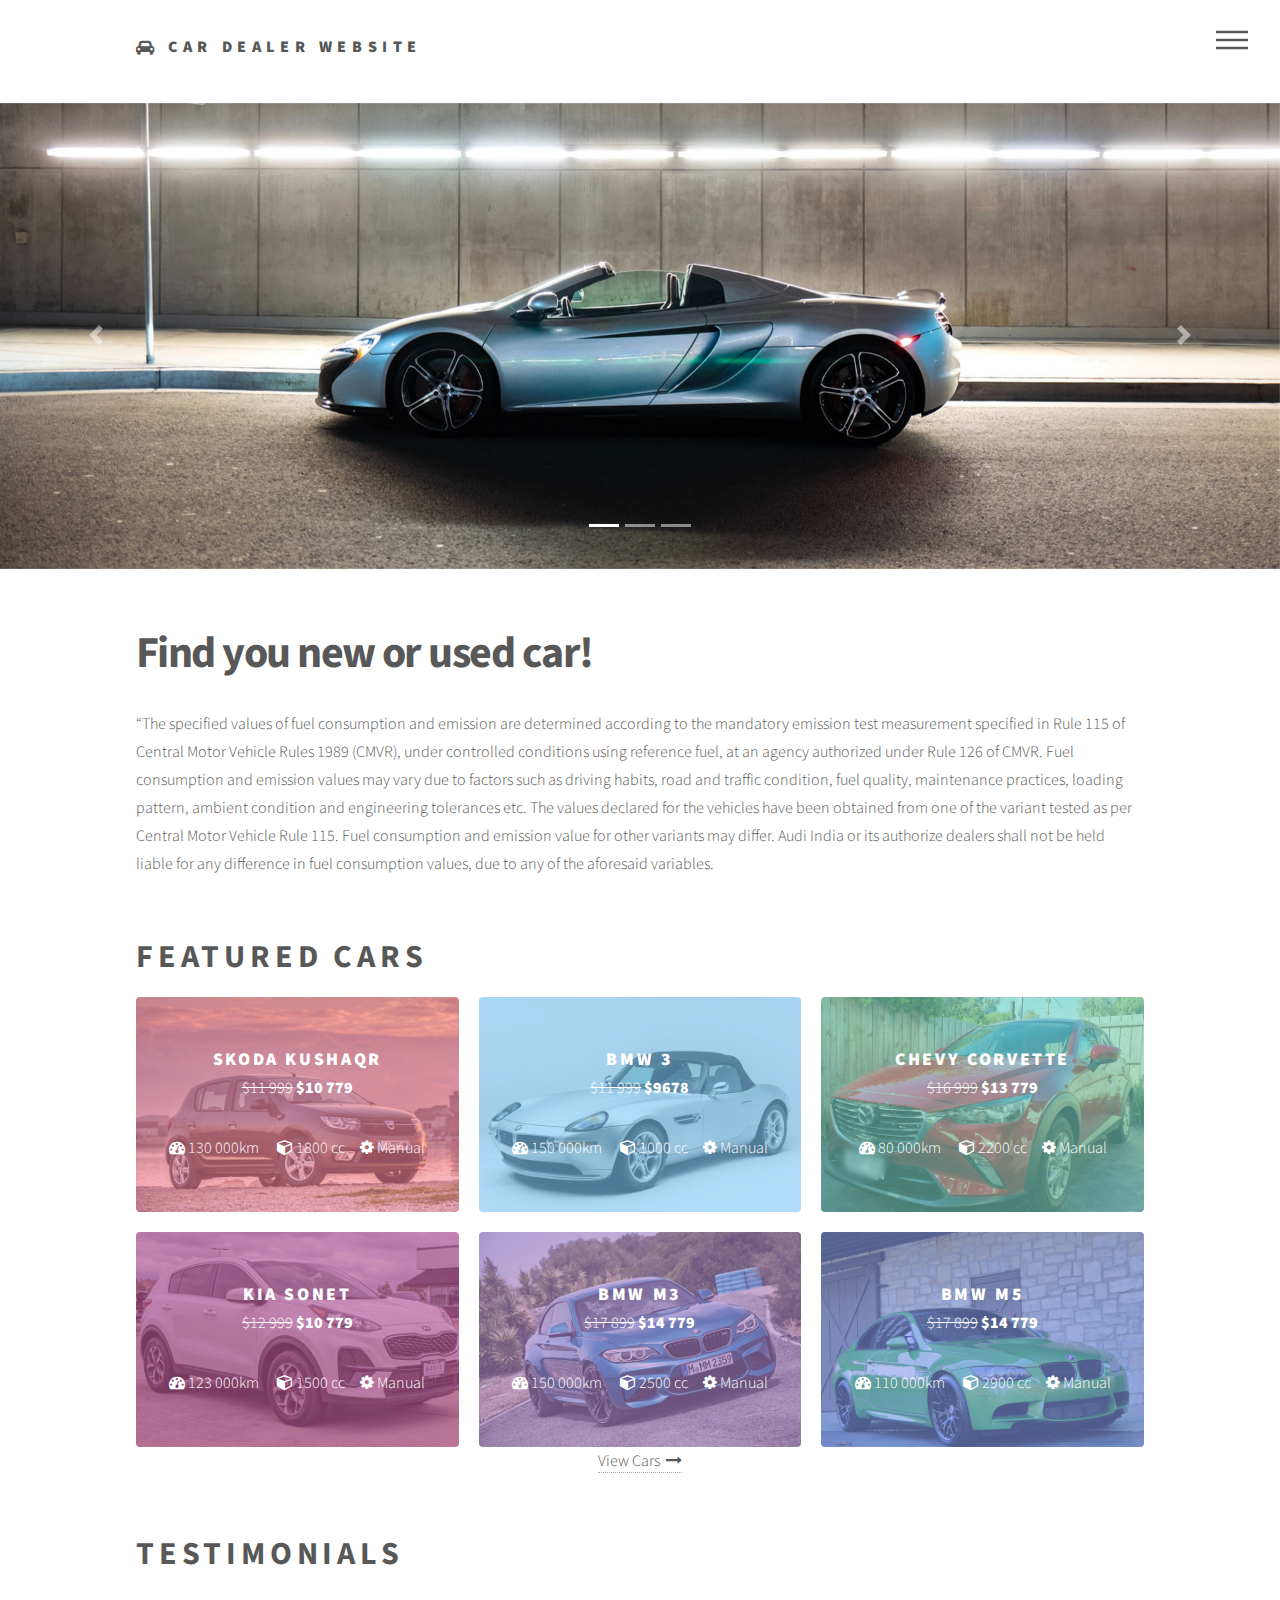
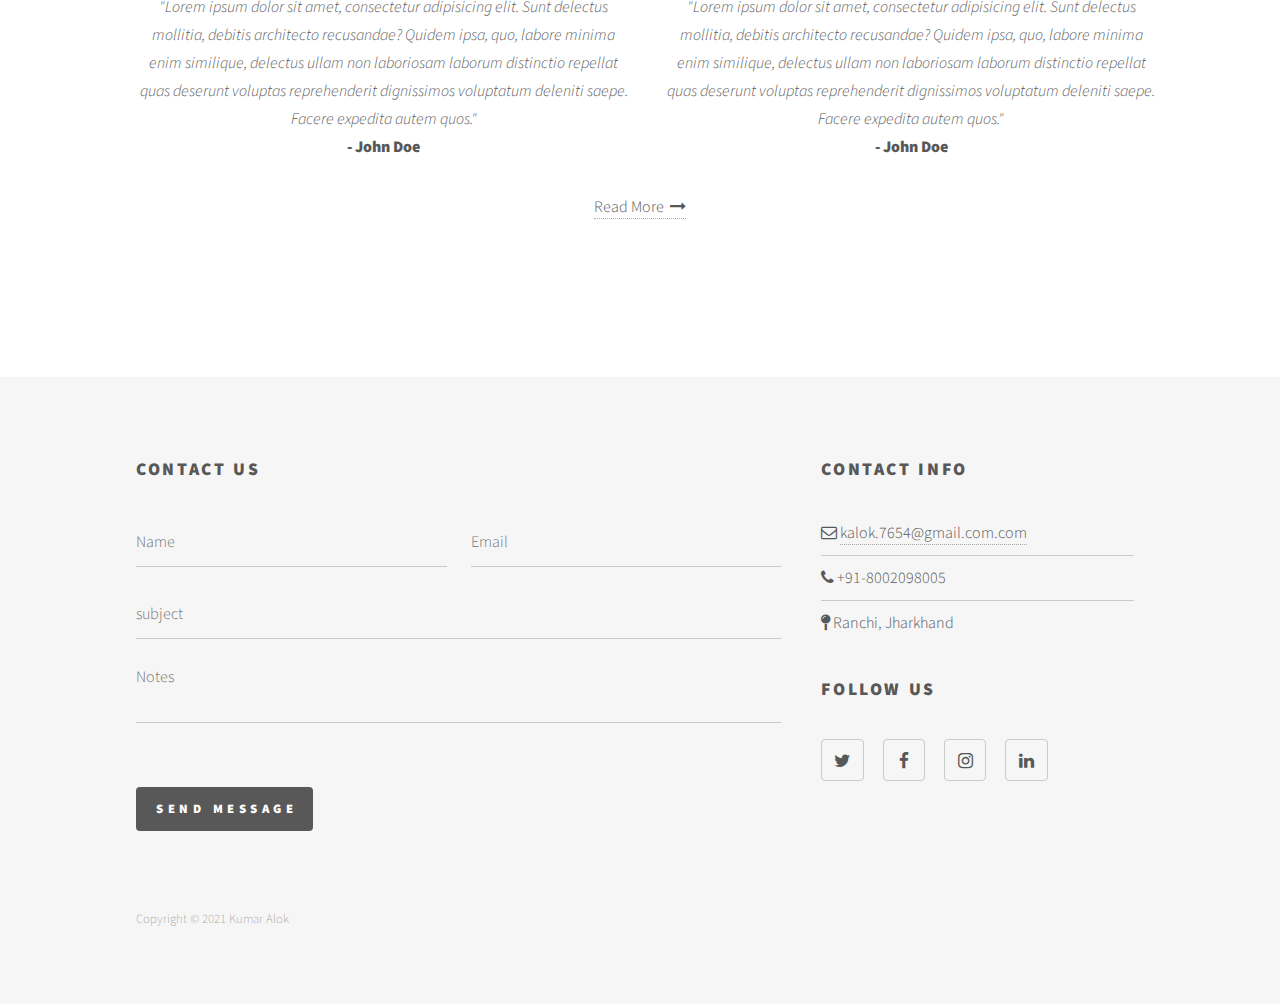
<file: index.html>
<!DOCTYPE HTML>
<html>
	<head>
		<title> Free Car Dealer Website </title>
		<meta charset="utf-8" />
		<meta name="viewport" content="width=device-width, initial-scale=1, user-scalable=no" />
		<link rel="stylesheet" href="assets/bootstrap/css/bootstrap.min.css" />
		<link rel="stylesheet" href="assets/css/main.css" />
		<noscript><link rel="stylesheet" href="assets/css/noscript.css" /></noscript>
	</head>
	<body class="is-preload">
		<!-- Wrapper -->
			<div id="wrapper">

				<!-- Header -->
					<header id="header">
						<div class="inner">

							<!-- Logo -->
								<a href="index.html" class="logo">
									<span class="fa fa-car"></span> <span class="title">Car Dealer Website</span>
								</a>

							<!-- Nav -->
								<nav>
									<ul>
										<li><a href="#menu">Menu</a></li>
									</ul>
								</nav>

						</div>
					</header>

				<!-- Menu -->
					<nav id="menu">
						<h2>Menu</h2>
						<ul>
							<li><a href="index.html" class="active">Home</a></li>

							<li><a href="cars.html">Cars</a></li>

							<li>
								<a href="#" class="dropdown-toggle">About</a>

								<ul>
									<li><a href="about.html">About Us</a></li>
									<li><a href="team.html">Team</a></li>
									<!-- <li><a href="blog.html">Blog</a></li> -->
									<li><a href="testimonials.html">Testimonials</a></li>
									<li><a href="faq.html">FAQ</a></li>
									<li><a href="terms.html">Terms</a></li>
								</ul>
							</li>
							<li><a href="contact.html">Contact Us</a></li>
							<li><a href="loginreg.html">LogIn/SignUP</a> </li>
						</ul>
					</nav>

				<!-- Main -->
					<div id="main">
						<div id="carouselExampleIndicators" class="carousel slide" data-ride="carousel">
						  <ol class="carousel-indicators">
						    <li data-target="#carouselExampleIndicators" data-slide-to="0" class="active"></li>
						    <li data-target="#carouselExampleIndicators" data-slide-to="1"></li>
						    <li data-target="#carouselExampleIndicators" data-slide-to="2"></li>
						  </ol>
						  <div class="carousel-inner">
						    <div class="carousel-item active">
						      <img class="d-block w-100" src="images/slider-image-1-1920x700.jpg" alt="First slide">
						    </div>
						    <div class="carousel-item">
						      <img class="d-block w-100" src="images/slider-image-2-1920x700.jpg" alt="Second slide">
						    </div>
						    <div class="carousel-item">
						      <img class="d-block w-100" src="images/slider-image-3-1920x700.jpg" alt="Third slide">
						    </div>
						  </div>
						  <a class="carousel-control-prev" href="#carouselExampleIndicators" role="button" data-slide="prev">
						    <span class="carousel-control-prev-icon" aria-hidden="true"></span>
						    <span class="sr-only">Previous</span>
						  </a>
						  <a class="carousel-control-next" href="#carouselExampleIndicators" role="button" data-slide="next">
						    <span class="carousel-control-next-icon" aria-hidden="true"></span>
						    <span class="sr-only">Next</span>
						  </a>
						</div>

						<br>
						<br>

						<div class="inner">
							<!-- About Us -->
							<header id="inner">
								<h1>Find you new or used car!</h1>
								<p>“The specified values of fuel consumption and emission are determined according to the mandatory emission test measurement specified in Rule 115 of Central Motor Vehicle Rules 1989 (CMVR), under controlled conditions using reference fuel, at an agency authorized under Rule 126 of CMVR. Fuel consumption and emission values may vary due to factors such as driving habits, road and traffic condition, fuel quality, maintenance practices, loading pattern, ambient condition and engineering tolerances etc.

									The values declared for the vehicles have been obtained from one of the variant tested as per Central Motor Vehicle Rule 115. Fuel consumption and emission value for other variants may differ. Audi India or its authorize dealers shall not be held liable for any difference in fuel consumption values, due to any of the aforesaid variables.
									</p>
							</header>

							<br>

							<h2 class="h2">Featured Cars</h2>

							<!-- Cars -->
							<section class="tiles">
								<article class="style1">
									<span class="image">
										<img src="images/product-1-720x480.jpg" alt="" />
									</span>
									<a href="car-details.html">
										<h2>Skoda Kushaqr</h2>
										
										<p><del>$11 999</del> <strong>$10 779</strong></p>

										<p>
		                                	<i class="fa fa-dashboard"></i> 130 000km &nbsp;&nbsp;&nbsp;&nbsp;
			                                <i class="fa fa-cube"></i> 1800 cc&nbsp;&nbsp;&nbsp;&nbsp;
			                                <i class="fa fa-cog"></i> Manual
										</p>
									</a>
								</article>
								<article class="style2">
									<span class="image">
										<img src="images/product-2-720x480.jpg" alt="" />
									</span>
									<a href="car-details.html">
										<h2>BMW 3</h2>
										
										<p><del>$11 999</del> <strong>$9678</strong></p>

										<p>
		                                	<i class="fa fa-dashboard"></i> 150 000km &nbsp;&nbsp;&nbsp;&nbsp;
			                                <i class="fa fa-cube"></i> 1000 cc&nbsp;&nbsp;&nbsp;&nbsp;
			                                <i class="fa fa-cog"></i> Manual
										</p>
									</a>
								</article>
								<article class="style3">
									<span class="image">
										<img src="images/product-3-720x480.jpg" alt="" />
									</span>
									<a href="car-details.html">
										<h2>Chevy Corvette</h2>
										
										<p><del>$16 999</del> <strong>$13 779</strong></p>

										<p>
		                                	<i class="fa fa-dashboard"></i> 80 000km &nbsp;&nbsp;&nbsp;&nbsp;
			                                <i class="fa fa-cube"></i> 2200 cc&nbsp;&nbsp;&nbsp;&nbsp;
			                                <i class="fa fa-cog"></i> Manual
										</p>
									</a>
								</article>

								<article class="style4">
									<span class="image">
										<img src="images/product-4-720x480.jpg" alt="" />
									</span>
									<a href="car-details.html">
										<h2>KIA Sonet</h2>
										
										<p><del>$12 999</del> <strong>$10 779</strong></p>

										<p>
		                                	<i class="fa fa-dashboard"></i> 123 000km &nbsp;&nbsp;&nbsp;&nbsp;
			                                <i class="fa fa-cube"></i> 1500 cc&nbsp;&nbsp;&nbsp;&nbsp;
			                                <i class="fa fa-cog"></i> Manual
										</p>
									</a>
								</article>

								<article class="style5">
									<span class="image">
										<img src="images/product-5-720x480.jpg" alt="" />
									</span>
									<a href="car-details.html">
										<h2>BMW M3</h2>
										
										<p><del>$17 899</del> <strong>$14 779</strong></p>

										<p>
		                                	<i class="fa fa-dashboard"></i> 150 000km &nbsp;&nbsp;&nbsp;&nbsp;
			                                <i class="fa fa-cube"></i> 2500 cc&nbsp;&nbsp;&nbsp;&nbsp;
			                                <i class="fa fa-cog"></i> Manual
										</p>
									</a>
								</article>

								<article class="style6">
									<span class="image">
										<img src="images/product-6-720x480.jpg" alt="" />
									</span>
									<a href="car-details.html">
										<h2>BMW M5</h2>
										
										<p><del>$17 899</del> <strong>$14 779</strong></p>

										<p>
		                                	<i class="fa fa-dashboard"></i> 110 000km &nbsp;&nbsp;&nbsp;&nbsp;
			                                <i class="fa fa-cube"></i> 2900 cc&nbsp;&nbsp;&nbsp;&nbsp;
			                                <i class="fa fa-cog"></i> Manual
										</p>
									</a>
								</article>
							</section>

							<p class="text-center"><a href="cars.html">View Cars &nbsp;<i class="fa fa-long-arrow-right"></i></a></p>
							
							<br>

							<h2 class="h2">Testimonials</h2>
							
							<div class="row">
								<div class="col-sm-6 text-center">
									<p class="m-n"><em>"Lorem ipsum dolor sit amet, consectetur adipisicing elit. Sunt delectus mollitia, debitis architecto recusandae? Quidem ipsa, quo, labore minima enim similique, delectus ullam non laboriosam laborum distinctio repellat quas deserunt voluptas reprehenderit dignissimos voluptatum deleniti saepe. Facere expedita autem quos."</em></p>

									<p><strong> - John Doe</strong></p>
								</div>

								<div class="col-sm-6 text-center">
									<p class="m-n"><em>"Lorem ipsum dolor sit amet, consectetur adipisicing elit. Sunt delectus mollitia, debitis architecto recusandae? Quidem ipsa, quo, labore minima enim similique, delectus ullam non laboriosam laborum distinctio repellat quas deserunt voluptas reprehenderit dignissimos voluptatum deleniti saepe. Facere expedita autem quos."</em></p>

									<p><strong>- John Doe</strong> </p>
								</div>
							</div>

							<p class="text-center"><a href="testimonials.html">Read More &nbsp;<i class="fa fa-long-arrow-right"></i></a></p>

							<br>

							<!-- <h2 class="h2">Blog</h2>
							
							<div class="row">
								<div class="col-sm-4 text-center">
									<img src="images/blog-1-720x480.jpg" class="img-fluid" alt="" />

									<h2 class="m-n"><a href="#">Lorem ipsum dolor sit amet, consectetur adipisicing elit.</a></h2>

									<p> John Doe &nbsp;|&nbsp; 12/06/2020 10:30</p>
								</div>

								<div class="col-sm-4 text-center">
									<img src="images/blog-2-720x480.jpg" class="img-fluid" alt="" />

									<h2 class="m-n"><a href="#">Lorem ipsum dolor sit amet, consectetur adipisicing elit.</a></h2>

									<p> John Doe &nbsp;|&nbsp; 12/06/2020 10:30</p>
								</div>

								<div class="col-sm-4 text-center">
									<img src="images/blog-3-720x480.jpg" class="img-fluid" alt="" />

									<h2 class="m-n"><a href="#">Lorem ipsum dolor sit amet, consectetur adipisicing elit.</a></h2>

									<p> John Doe &nbsp;|&nbsp; 12/06/2020 10:30</p>
								</div>
							</div>

							<p class="text-center"><a href="blog.html">Read More &nbsp;<i class="fa fa-long-arrow-right"></i></a></p> -->

							
						</div>
					</div>

				<!-- Footer -->
					<footer id="footer">
						<div class="inner">
							<section>
								<h2>Contact Us</h2>
								<form method="post" action="#">
									<div class="fields">
										<div class="field half">
											<input type="text" name="name" id="name" placeholder="Name" />
										</div>

										<div class="field half">
											<input type="text" name="email" id="email" placeholder="Email" />
										</div>

										<div class="field">
											<input type="text" name="subject" id="subject" placeholder="subject" />
										</div>

										<div class="field">
											<textarea name="message" id="message" rows="3" placeholder="Notes"></textarea>
										</div>

										<div class="field text-right">
											<label>&nbsp;</label>

											<ul class="actions">
												<li><input type="submit" value="Send Message" class="primary" /></li>
											</ul>
										</div>
									</div>
								</form>
							</section>
							<section>
								<h2>Contact Info</h2>

								<ul class="alt">
									<li><span class="fa fa-envelope-o"></span> <a href="#">kalok.7654@gmail.com.com</a></li>
									<li><span class="fa fa-phone"></span> +91-8002098005 </li>
									<li><span class="fa fa-map-pin"></span> Ranchi, Jharkhand</li>
								</ul>

								<h2>Follow Us</h2>

								<ul class="icons">
									<li><a href="#" class="icon style2 fa-twitter"><span class="label">Twitter</span></a></li>
									<li><a href="#" class="icon style2 fa-facebook"><span class="label">Facebook</span></a></li>
									<li><a href="#" class="icon style2 fa-instagram"><span class="label">Instagram</span></a></li>
									<li><a href="#" class="icon style2 fa-linkedin"><span class="label">LinkedIn</span></a></li>
								</ul>
							</section>

							<ul class="copyright">
								<li>Copyright © 2021 Kumar Alok </li>
								
							</ul>
						</div>
					</footer>

			</div>

		<!-- Scripts -->
			<script src="assets/js/jquery.min.js"></script>
			<script src="assets/bootstrap/js/bootstrap.bundle.min.js"></script>
			<script src="assets/js/jquery.scrolly.min.js"></script>
			<script src="assets/js/jquery.scrollex.min.js"></script>
			<script src="assets/js/main.js"></script>

	</body>
</html>
</file>
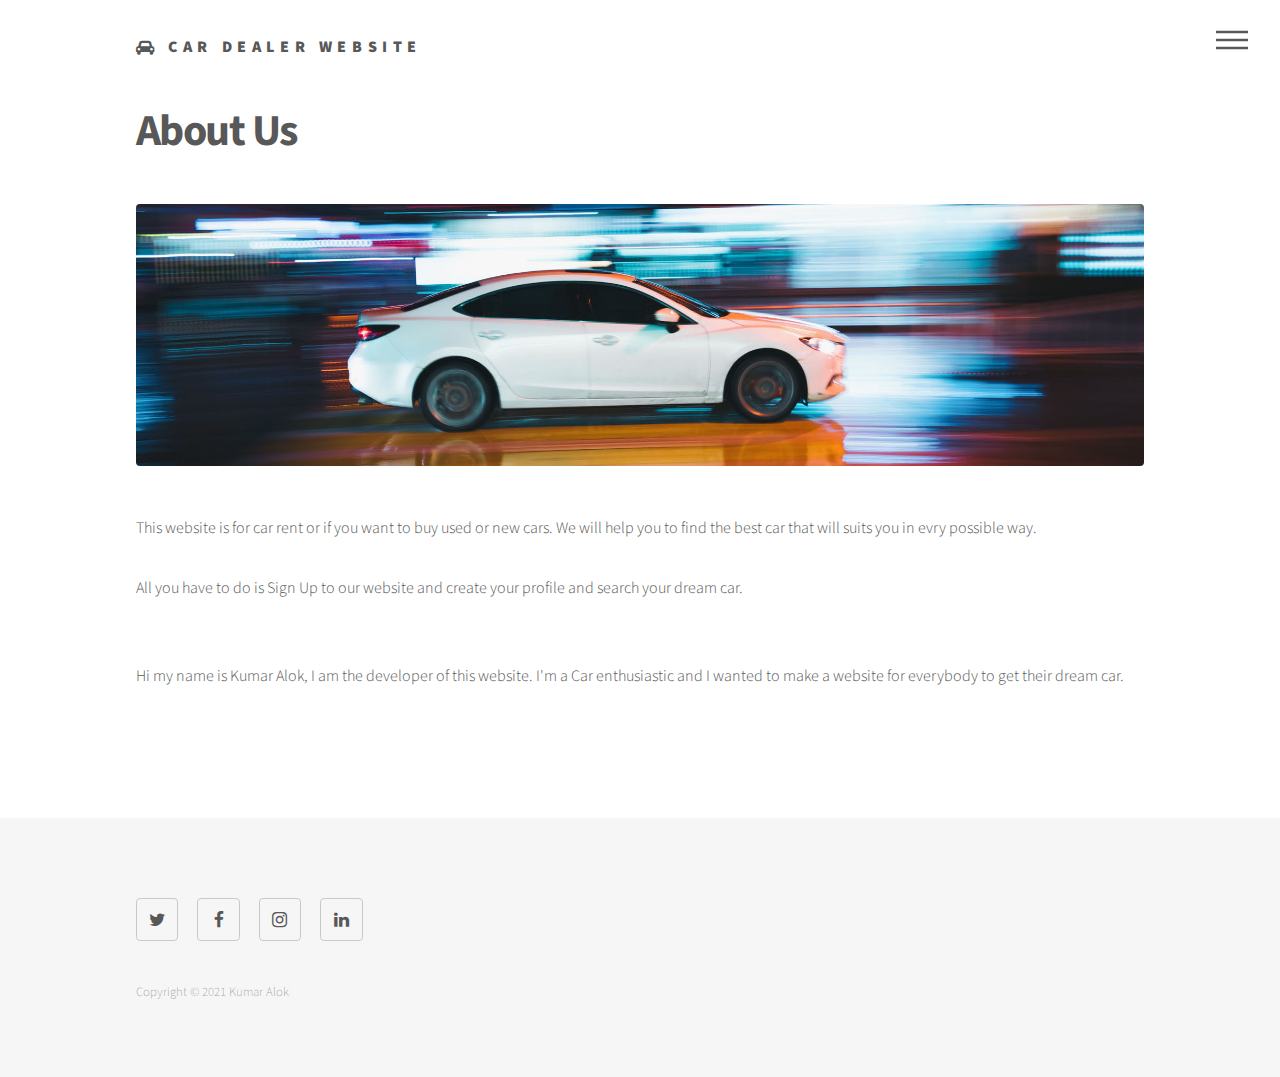
<file: about.html>
<!DOCTYPE HTML>
<html>
	<head>
		<title> Free Car Dealer Website </title>
		<meta charset="utf-8" />
		<meta name="viewport" content="width=device-width, initial-scale=1, user-scalable=no" />
		<link rel="stylesheet" href="assets/bootstrap/css/bootstrap.min.css" />
		<link rel="stylesheet" href="assets/css/main.css" />
		<noscript><link rel="stylesheet" href="assets/css/noscript.css" /></noscript>
	</head>
	<body class="is-preload">
		<!-- Wrapper -->
			<div id="wrapper">

				<!-- Header -->
				<header id="header">
					<div class="inner">

						<!-- Logo -->
							<a href="index.html" class="logo">
								<span class="fa fa-car"></span> <span class="title">Car Dealer Website</span>
							</a>

						<!-- Nav -->
							<nav>
								<ul>
									<li><a href="#menu">Menu</a></li>
								</ul>
							</nav>

					</div>
				</header>

			<!-- Menu -->
				<nav id="menu">
					<h2>Menu</h2>
					<ul>
						<li><a href="index.html">Home</a></li>

						<li><a href="cars.html">Cars</a></li>

						<li>
							<a href="#" class="dropdown-toggle">About</a>

							<ul>
								<li class="active"><a href="about.html">About Us</a></li>
								<li><a href="team.html">Team</a></li>
								<!-- <li><a href="blog.html">Blog</a></li> -->
								<li><a href="testimonials.html">Testimonials</a></li>
								<li><a href="faq.html">FAQ</a></li>
								<li><a href="terms.html">Terms</a></li>
							</ul>
						</li>
						<li><a href="contact.html">Contact Us</a></li>
					</ul>
				</nav>

				<!-- Main -->
					<div id="main">
						<div class="inner">
							<h1>About Us</h1>

							<div class="image main">
								<img src="images/banner-image-1-1920x500.jpg" class="img-fluid" alt="" />
							</div>

							<p>This website is for car rent or if you want to buy used or new cars. We will help you to find the best car that will suits you in evry possible way.</p>
							<p>All you have to do is Sign Up to our website and create your profile and search your dream car.</p>
							<br>
							<p>Hi my name is Kumar Alok, I am the developer of this website. I'm a Car enthusiastic and I wanted to make a website for everybody to get their dream car.</p>
						</div>
					</div>

				<!-- Footer -->
					<footer id="footer">
						<div class="inner">
							<section>
								<ul class="icons">
									<li><a href="#" class="icon style2 fa-twitter"><span class="label">Twitter</span></a></li>
									<li><a href="#" class="icon style2 fa-facebook"><span class="label">Facebook</span></a></li>
									<li><a href="#" class="icon style2 fa-instagram"><span class="label">Instagram</span></a></li>
									<li><a href="#" class="icon style2 fa-linkedin"><span class="label">LinkedIn</span></a></li>
								</ul>

								&nbsp;
							</section>

							<ul class="copyright">
								<li>Copyright © 2021 Kumar Alok </li>
							</ul>
						</div>
					</footer>

			</div>

		<!-- Scripts -->
			<script src="assets/js/jquery.min.js"></script>
			<script src="assets/bootstrap/js/bootstrap.bundle.min.js"></script>
			<script src="assets/js/jquery.scrolly.min.js"></script>
			<script src="assets/js/jquery.scrollex.min.js"></script>
			<script src="assets/js/main.js"></script>
	</body>
</html>
</file>
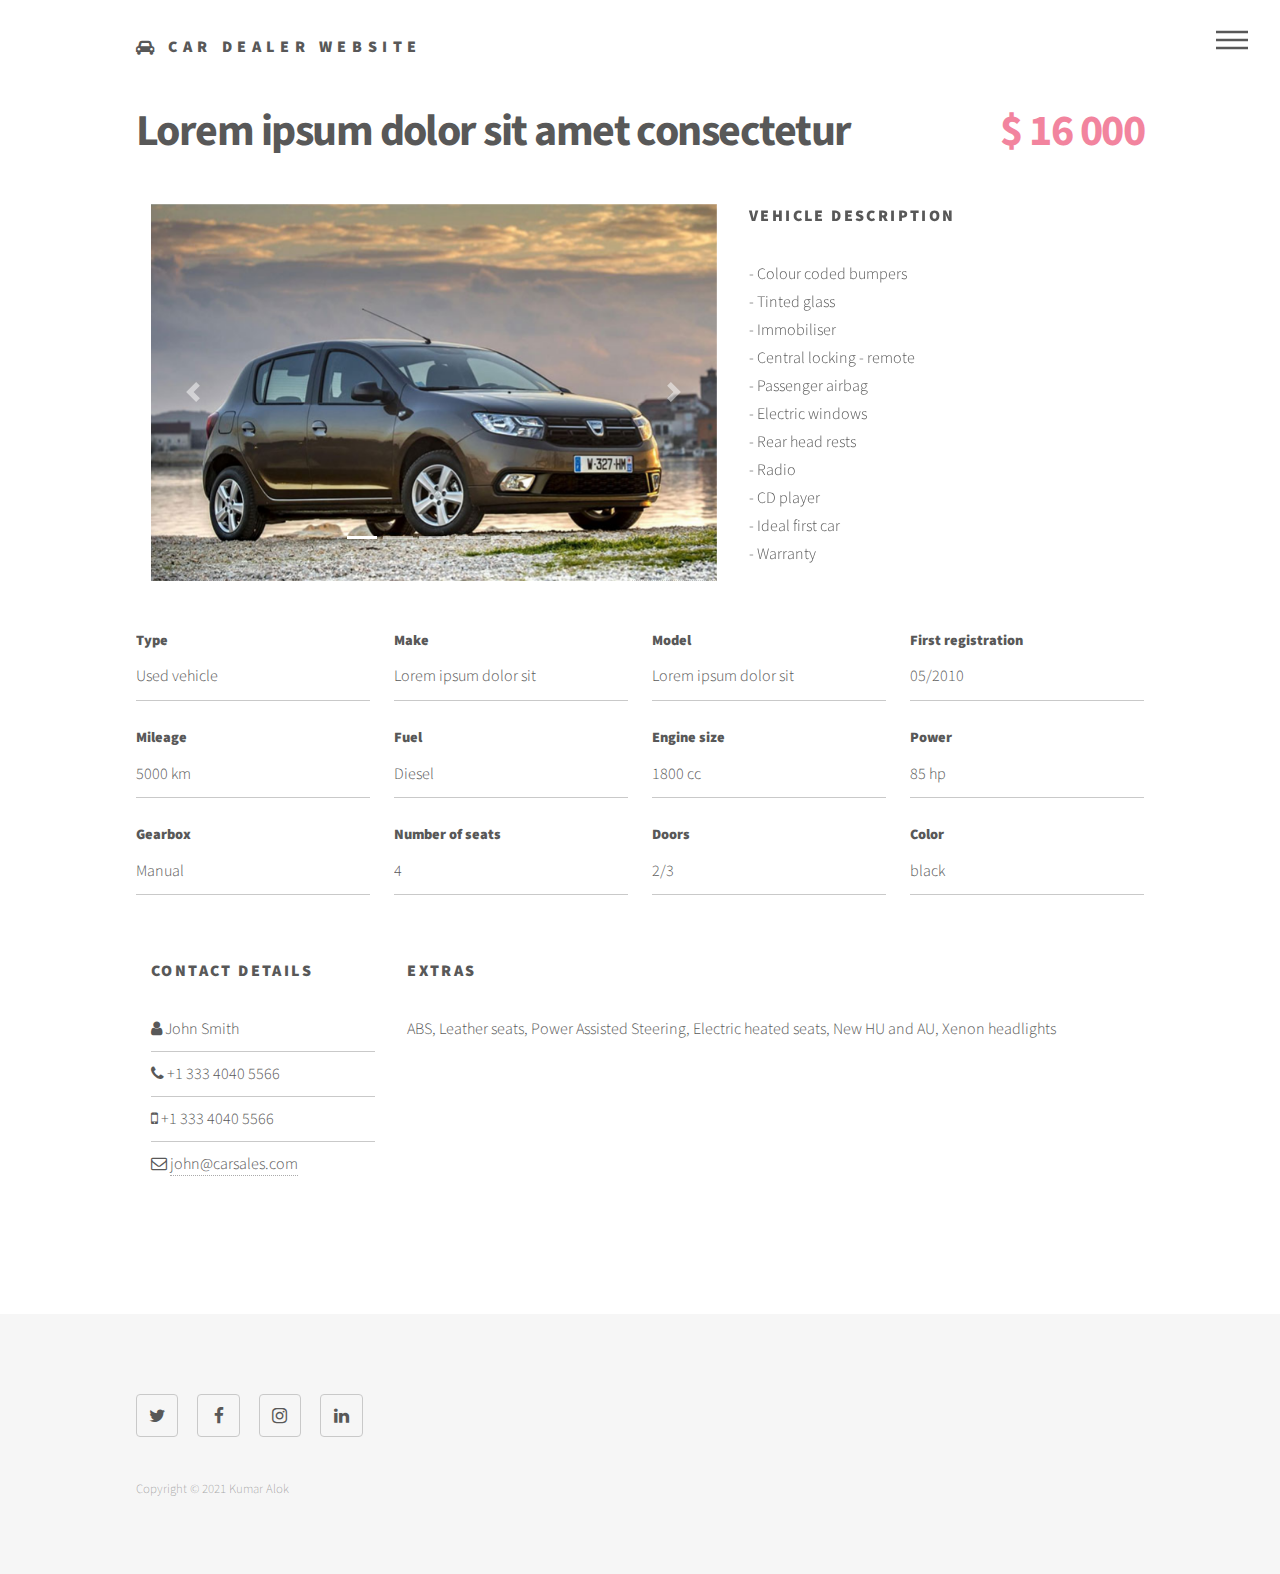
<file: car-details.html>
<!DOCTYPE HTML>
<html>
	<head>
		<title> Free Car Dealer Website </title>
		<meta charset="utf-8" />
		<meta name="viewport" content="width=device-width, initial-scale=1, user-scalable=no" />
		<link rel="stylesheet" href="assets/bootstrap/css/bootstrap.min.css" />
		<link rel="stylesheet" href="assets/css/main.css" />
		<noscript><link rel="stylesheet" href="assets/css/noscript.css" /></noscript>
	</head>
	<body class="is-preload">
		<!-- Wrapper -->
			<div id="wrapper">

				<!-- Header -->
					<header id="header">
						<div class="inner">

							<!-- Logo -->
								<a href="index.html" class="logo">
									<span class="fa fa-car"></span> <span class="title">Car Dealer Website</span>
								</a>

							<!-- Nav -->
								<nav>
									<ul>
										<li><a href="#menu">Menu</a></li>
									</ul>
								</nav>

						</div>
					</header>

				<!-- Menu -->
					<nav id="menu">
						<h2>Menu</h2>
						<ul>
							<li><a href="index.html">Home</a></li>

							<li><a href="cars.html" class="active">Cars</a></li>

							<li>
								<a href="#" class="dropdown-toggle">About</a>

								<ul>
									<li><a href="about.html">About Us</a></li>
									<li><a href="team.html">Team</a></li>
									<li><a href="blog.html">Blog</a></li>
									<li><a href="testimonials.html">Testimonials</a></li>
									<li><a href="faq.html">FAQ</a></li>
									<li><a href="terms.html">Terms</a></li>
								</ul>
							</li>
							<li><a href="contact.html">Contact Us</a></li>
						</ul>
					</nav>

				<!-- Main -->
					<div id="main">
						<div class="inner">
							<h1>Lorem ipsum dolor sit amet consectetur <span class="pull-right">$ 16 000</span></h1>
							
							<div class="container-fluid">
								<div class="row">
									<div class="col-lg-7">
										<div id="carouselExampleIndicators" class="carousel slide" data-ride="carousel">
										  <ol class="carousel-indicators">
										    <li data-target="#carouselExampleIndicators" data-slide-to="0" class="active"></li>
										    <li data-target="#carouselExampleIndicators" data-slide-to="1"></li>
										    <li data-target="#carouselExampleIndicators" data-slide-to="2"></li>
										    <li data-target="#carouselExampleIndicators" data-slide-to="3"></li>
										    <li data-target="#carouselExampleIndicators" data-slide-to="4"></li>
										  </ol>
										  <div class="carousel-inner">
										    <div class="carousel-item active">
										      <img class="d-block w-100" src="images/product-1-720x480.jpg" alt="First slide">
										    </div>
										    <div class="carousel-item">
										      <img class="d-block w-100" src="images/product-2-720x480.jpg" alt="Second slide">
										    </div>
										    <div class="carousel-item">
										      <img class="d-block w-100" src="images/product-3-720x480.jpg" alt="Third slide">
										    </div>
										    <div class="carousel-item">
										      <img class="d-block w-100" src="images/product-4-720x480.jpg" alt="Fourth slide">
										    </div>
										    <div class="carousel-item">
										      <img class="d-block w-100" src="images/product-5-720x480.jpg" alt="Fifth slide">
										    </div>
										  </div>
										  <a class="carousel-control-prev" href="#carouselExampleIndicators" role="button" data-slide="prev">
										    <span class="carousel-control-prev-icon" aria-hidden="true"></span>
										    <span class="sr-only">Previous</span>
										  </a>
										  <a class="carousel-control-next" href="#carouselExampleIndicators" role="button" data-slide="next">
										    <span class="carousel-control-next-icon" aria-hidden="true"></span>
										    <span class="sr-only">Next</span>
										  </a>
										</div>
									</div>

									<div class="col-lg-5">
										<h3>Vehicle Description</h3>

										<p>- Colour coded bumpers<br>- Tinted glass<br>- Immobiliser<br>- Central locking - remote<br>- Passenger airbag<br>- Electric windows<br>- Rear head rests<br>- Radio<br>- CD player<br>- Ideal first car<br>- Warranty</p>
									</div>
								</div>
							</div>

							<br>
							

							<form action="#">
								<div class="fields">
									<div class="field quarter">
					                    <label class="m-n">Type</label>
					                     
					                    <input type="text" readonly="" value="Used vehicle">
					                </div>

					                <div class="field quarter">
					                    <label class="m-n">Make</label>
					                     
					                    <input type="text" readonly="" value="Lorem ipsum dolor sit">
					                </div>

					                <div class="field quarter">
					                    <label class="m-n">Model</label>
					                     
					                    <input type="text" readonly="" value="Lorem ipsum dolor sit">
					                </div>

					                <div class="field quarter">
					                    <label class="m-n">First registration</label>
					                     
					                    <input type="text" readonly="" value="05/2010">
					                </div>

					                <div class="field quarter">
					                    <label class="m-n">Mileage</label>
					                     
					                    <input type="text" readonly="" value="5000 km">
					                </div>

									<div class="field quarter">
					                    <label class="m-n">Fuel</label>
					                     
					                    <input type="text" readonly="" value="Diesel">
					                </div>

					                <div class="field quarter">
					                    <label class="m-n">Engine size</label>
					                     
					                    <input type="text" readonly="" value="1800 cc">
					                </div>

									<div class="field quarter">
					                    <label class="m-n">Power</label>
					                     
					                    <input type="text" readonly="" value="85 hp">
					                </div>

					                <div class="field quarter">
					                    <label class="m-n">Gearbox</label>
					                     
					                    <input type="text" readonly="" value="Manual">
					                </div>

					                <div class="field quarter">
					                    <label class="m-n">Number of seats</label>
					                     
					                    <input type="text" readonly="" value="4">
					                </div>

					                <div class="field quarter">
					                    <label class="m-n">Doors</label>
					                     
					                    <input type="text" readonly="" value="2/3">
					                </div>

					                <div class="field quarter">
					                    <label class="m-n">Color</label>
					                     
					                    <input type="text" readonly="" value="black">
					                </div>
								</div>
							</form>
							
							<div class="container-fluid">
								<div class="row">
									<div class="col-md-3">
										<h3>Contact Details</h3>

										<ul class="alt">
											<li><span class="fa fa-user"></span> John Smith</li>
											<li><span class="fa fa-phone"></span> +1 333 4040 5566 </li>
											<li><span class="fa fa-mobile-phone"></span> +1 333 4040 5566 </li>
											<li><span class="fa fa-envelope-o"></span> <a href="#">john@carsales.com</a></li>

										</ul>
									</div>

									<div class="col-md-9">
										<h3>Extras </h3>
										
										<p>ABS, Leather seats, Power Assisted Steering, Electric heated seats, New HU and AU, Xenon headlights</p>
									</div>
								</div>
							</div>
						</div>
					</div>

				<!-- Footer -->
					<footer id="footer">
						<div class="inner">
							<section>
								<ul class="icons">
									<li><a href="#" class="icon style2 fa-twitter"><span class="label">Twitter</span></a></li>
									<li><a href="#" class="icon style2 fa-facebook"><span class="label">Facebook</span></a></li>
									<li><a href="#" class="icon style2 fa-instagram"><span class="label">Instagram</span></a></li>
									<li><a href="#" class="icon style2 fa-linkedin"><span class="label">LinkedIn</span></a></li>
								</ul>

								&nbsp;
							</section>

							<ul class="copyright">
								<li>Copyright © 2021 Kumar Alok </li>
							</ul>
						</div>
					</footer>

			</div>

		<!-- Scripts -->
			<script src="assets/js/jquery.min.js"></script>
			<script src="assets/bootstrap/js/bootstrap.bundle.min.js"></script>
			<script src="assets/js/jquery.scrolly.min.js"></script>
			<script src="assets/js/jquery.scrollex.min.js"></script>
			<script src="assets/js/main.js"></script>

	</body>
</html>
</file>
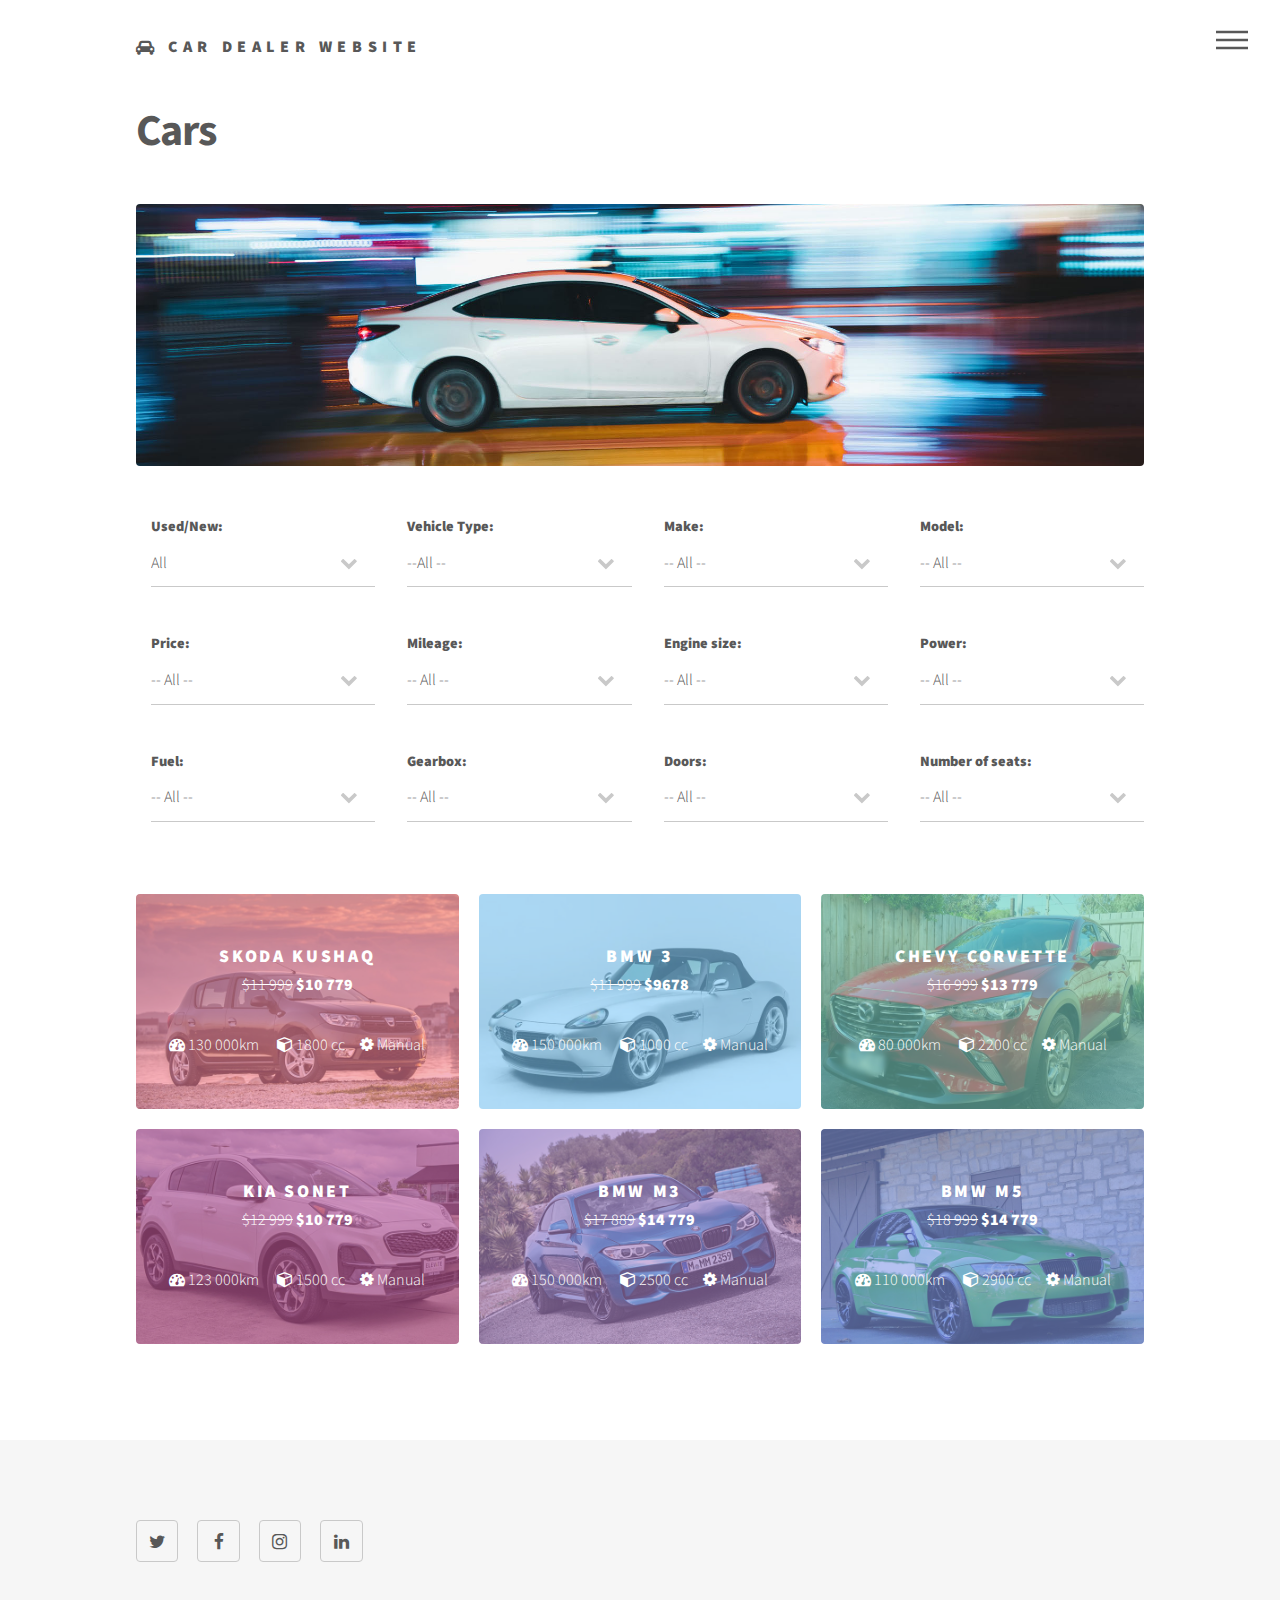
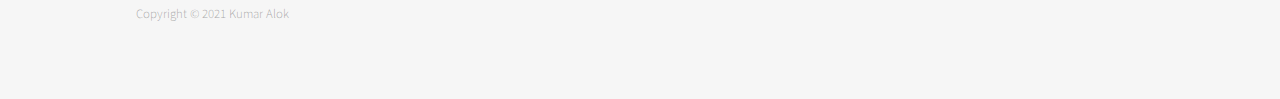
<file: cars.html>
<!DOCTYPE HTML>
<html>
	<head>
		<title>Free Car Dealer Website </title>
		<meta charset="utf-8" />
		<meta name="viewport" content="width=device-width, initial-scale=1, user-scalable=no" />
		<link rel="stylesheet" href="assets/bootstrap/css/bootstrap.min.css" />
		<link rel="stylesheet" href="assets/css/main.css" />
		<noscript><link rel="stylesheet" href="assets/css/noscript.css" /></noscript>
	</head>
	<body class="is-preload">
		<!-- Wrapper -->
			<div id="wrapper">

				<!-- Header -->
					<header id="header">
						<div class="inner">

							<!-- Logo -->
								<a href="index.html" class="logo">
									<span class="fa fa-car"></span> <span class="title">Car Dealer Website</span>
								</a>

							<!-- Nav -->
								<nav>
									<ul>
										<li><a href="#menu">Menu</a></li>
									</ul>
								</nav>

						</div>
					</header>

				<!-- Menu -->
					<nav id="menu">
						<h2>Menu</h2>
						<ul>
							<li><a href="index.html">Home</a></li>

							<li><a href="cars.html" class="active">Cars</a></li>

							<li>
								<a href="#" class="dropdown-toggle">About</a>

								<ul>
									<li><a href="about.html">About Us</a></li>
									<li><a href="team.html">Team</a></li>
									
									<li><a href="testimonials.html">Testimonials</a></li>
									<li><a href="faq.html">FAQ</a></li>
									<li><a href="terms.html">Terms</a></li>
								</ul>
							</li>
							<li><a href="contact.html">Contact Us</a></li>
						</ul>
					</nav>

				<!-- Main -->
					<div id="main">
						<div class="inner">
							<h1>Cars</h1>

							<div class="image main">
								<img src="images/banner-image-7-1920x500.jpg" class="img-fluid" alt="" />
							</div>

							<div class="container-fluid">
								<div class="row">
			                        <div class="col-lg-3 col-md-4 col-sm-6 col-xs-12">
			                            <div class="form-group">
			                                <label class="m-n">Used/New:</label>
			                     
			                                 <select>
			                                      <option value="">All</option>
			                                      <option value="new">New vehicle</option>
			                                      <option value="used">Used vehicle</option>
			                                 </select>
			                            </div>

			                            <br>
			                        </div>

			                        <div class="col-lg-3 col-md-4 col-sm-6 col-xs-12">
			                            <div class="form-group">
			                                <label class="m-n">Vehicle Type:</label>
			                     
			                                 <select>
			                                      <option value="">--All --</option>
			                                      <option value="">--All --</option>
			                                      <option value="">--All --</option>
			                                      <option value="">--All --</option>
			                                      <option value="">--All --</option>
			                                 </select>
			                            </div>

			                            <br>
			                        </div>

			                        <div class="col-lg-3 col-md-4 col-sm-6 col-xs-12">
			                            <div class="form-group">
			                                <label class="m-n">Make:</label>
			                     
			                                 <select>
			                                      <option value="">-- All --</option>
			                                      <option value="">-- All --</option>
			                                      <option value="">-- All --</option>
			                                      <option value="">-- All --</option>
			                                      <option value="">-- All --</option>
			                                      <option value="">-- All --</option>
			                                      <option value="">-- All --</option>
			                                 </select>
			                            </div>

			                            <br>
			                        </div>

			                        <div class="col-lg-3 col-md-4 col-sm-6 col-xs-12">
			                            <div class="form-group">
			                                <label class="m-n">Model:</label>
			                     
			                                 <select>
			                                      <option value="">-- All --</option>
			                                      <option value="">-- All --</option>
			                                      <option value="">-- All --</option>
			                                      <option value="">-- All --</option>
			                                 </select>
			                            </div>

			                            <br>
			                        </div>

			                        <div class="col-lg-3 col-md-4 col-sm-6 col-xs-12">
			                            <div class="form-group">
			                                <label class="m-n">Price:</label>
			                     
			                                 <select>
			                                      <option value="">-- All --</option>
			                                      <option value="">-- All --</option>
			                                      <option value="">-- All --</option>
			                                      <option value="">-- All --</option>
			                                 </select>
			                            </div>

			                            <br>
			                        </div>

			                        <div class="col-lg-3 col-md-4 col-sm-6 col-xs-12">
			                            <div class="form-group">
			                                <label class="m-n">Mileage:</label>
			                     
			                                 <select>
			                                      <option value="">-- All --</option>
			                                      <option value="">-- All --</option>
			                                      <option value="">-- All --</option>
			                                      <option value="">-- All --</option>
			                                 </select>
			                            </div>

			                            <br>
			                        </div>

			                        <div class="col-lg-3 col-md-4 col-sm-6 col-xs-12">
			                            <div class="form-group">
			                                <label class="m-n">Engine size:</label>
			                     
			                                 <select>
			                                    <option value="">-- All --</option>
			                                    <option value="">-- All --</option>
                                      			<option value="">-- All --</option>
                                  				<option value="">-- All --</option>
                             				</select>
                          				</div>

                          				<br>
                        			</div>

                        			<div class="col-lg-3 col-md-4 col-sm-6 col-xs-12">
			                            <div class="form-group">
			                                <label class="m-n">Power:</label>
			                     
			                                 <select>
			                                      <option value="">-- All --</option>
			                                      <option value="">-- All --</option>
			                                      <option value="">-- All --</option>
			                                      <option value="">-- All --</option>
			                                 </select>
			                            </div>

			                            <br>
			                        </div>

			                        <div class="col-lg-3 col-md-4 col-sm-6 col-xs-12">
			                            <div class="form-group">
			                                <label class="m-n">Fuel:</label>
			                     
			                                 <select>
			                                      <option value="">-- All --</option>
			                                      <option value="">-- All --</option>
			                                      <option value="">-- All --</option>
			                                      <option value="">-- All --</option>
			                                 </select>
			                            </div>

			                            <br>
			                        </div>

			                        <div class="col-lg-3 col-md-4 col-sm-6 col-xs-12">
			                            <div class="form-group">
			                                <label class="m-n">Gearbox:</label>
			                     
			                                 <select>
			                                      <option value="">-- All --</option>
			                                      <option value="">-- All --</option>
			                                      <option value="">-- All --</option>
			                                      <option value="">-- All --</option>
			                                 </select>
			                            </div>

			                            <br>
			                        </div>

			                        <div class="col-lg-3 col-md-4 col-sm-6 col-xs-12">
			                            <div class="form-group">
			                                <label class="m-n">Doors:</label>
			                     
			                                 <select>
			                                      <option value="">-- All --</option>
			                                      <option value="">-- All --</option>
			                                      <option value="">-- All --</option>
			                                      <option value="">-- All --</option>
			                                 </select>
			                            </div>

			                            <br>
			                        </div>

			                        <div class="col-lg-3 col-md-4 col-sm-6 col-xs-12">
			                            <div class="form-group">
			                                <label class="m-n">Number of seats:</label>
			                     
			                                 <select>
			                                      <option value="">-- All --</option>
			                                      <option value="">-- All --</option>
			                                      <option value="">-- All --</option>
			                                      <option value="">-- All --</option>
			                                 </select>
			                            </div>

			                            <br>
			                        </div>
                         		</div>
                        	</div>

                        	<br>
                        
							<!-- Cars -->
							<section class="tiles">
								<article class="style1">
									<span class="image">
										<img src="images/product-1-720x480.jpg" alt="" />
									</span>
									<a href="car-details.html">
										<h2>Skoda Kushaq</h2>
										
										<p><del>$11 999</del> <strong>$10 779</strong></p>

										<p>
		                                	<i class="fa fa-dashboard"></i> 130 000km &nbsp;&nbsp;&nbsp;&nbsp;
			                                <i class="fa fa-cube"></i> 1800 cc&nbsp;&nbsp;&nbsp;&nbsp;
			                                <i class="fa fa-cog"></i> Manual
										</p>
									</a>
								</article>
								<article class="style2">
									<span class="image">
										<img src="images/product-2-720x480.jpg" alt="" />
									</span>
									<a href="car-details.html">
										<h2>BMW 3</h2>
										
										<p><del>$11 999</del> <strong>$9678</strong></p>

										<p>
		                                	<i class="fa fa-dashboard"></i> 150 000km &nbsp;&nbsp;&nbsp;&nbsp;
			                                <i class="fa fa-cube"></i> 1000 cc&nbsp;&nbsp;&nbsp;&nbsp;
			                                <i class="fa fa-cog"></i> Manual
										</p>
									</a>
								</article>
								<article class="style3">
									<span class="image">
										<img src="images/product-3-720x480.jpg" alt="" />
									</span>
									<a href="car-details.html">
										<h2> Chevy Corvette</h2>
										
										<p><del>$16 999</del> <strong>$13 779</strong></p>

										<p>
		                                	<i class="fa fa-dashboard"></i> 80 000km &nbsp;&nbsp;&nbsp;&nbsp;
			                                <i class="fa fa-cube"></i> 2200 cc&nbsp;&nbsp;&nbsp;&nbsp;
			                                <i class="fa fa-cog"></i> Manual
										</p>
									</a>
								</article>

								<article class="style4">
									<span class="image">
										<img src="images/product-4-720x480.jpg" alt="" />
									</span>
									<a href="car-details.html">
										<h2>KIA Sonet</h2>
										
										<p><del>$12 999</del> <strong>$10 779</strong></p>

										<p>
		                                	<i class="fa fa-dashboard"></i> 123 000km &nbsp;&nbsp;&nbsp;&nbsp;
			                                <i class="fa fa-cube"></i> 1500 cc&nbsp;&nbsp;&nbsp;&nbsp;
			                                <i class="fa fa-cog"></i> Manual
										</p>
									</a>
								</article>

								<article class="style5">
									<span class="image">
										<img src="images/product-5-720x480.jpg" alt="" />
									</span>
									<a href="car-details.html">
										<h2>BMW M3</h2>
										
										<p><del>$17 889</del> <strong>$14 779</strong></p>

										<p>
		                                	<i class="fa fa-dashboard"></i> 150 000km &nbsp;&nbsp;&nbsp;&nbsp;
			                                <i class="fa fa-cube"></i> 2500 cc&nbsp;&nbsp;&nbsp;&nbsp;
			                                <i class="fa fa-cog"></i> Manual
										</p>
									</a>
								</article>

								<article class="style6">
									<span class="image">
										<img src="images/product-6-720x480.jpg" alt="" />
									</span>
									<a href="car-details.html">
										<h2>BMW M5</h2>
										
										<p><del>$18 999</del> <strong>$14 779</strong></p>

										<p>
		                                	<i class="fa fa-dashboard"></i> 110 000km &nbsp;&nbsp;&nbsp;&nbsp;
			                                <i class="fa fa-cube"></i> 2900 cc&nbsp;&nbsp;&nbsp;&nbsp;
			                                <i class="fa fa-cog"></i> Manual
										</p>
									</a>
								</article>
							</section>
						</div>
					</div>

				<!-- Footer -->
					<footer id="footer">
						<div class="inner">
							<section>
								<ul class="icons">
									<li><a href="#" class="icon style2 fa-twitter"><span class="label">Twitter</span></a></li>
									<li><a href="#" class="icon style2 fa-facebook"><span class="label">Facebook</span></a></li>
									<li><a href="#" class="icon style2 fa-instagram"><span class="label">Instagram</span></a></li>
									<li><a href="#" class="icon style2 fa-linkedin"><span class="label">LinkedIn</span></a></li>
								</ul>

								&nbsp;
							</section>

							<ul class="copyright">
								<li>Copyright © 2021 Kumar Alok </li>
							</ul>
						</div>
					</footer>

			</div>

		<!-- Scripts -->
			<script src="assets/js/jquery.min.js"></script>
			<script src="assets/bootstrap/js/bootstrap.bundle.min.js"></script>
			<script src="assets/js/jquery.scrolly.min.js"></script>
			<script src="assets/js/jquery.scrollex.min.js"></script>
			<script src="assets/js/main.js"></script>

	</body>
</html>
</file>
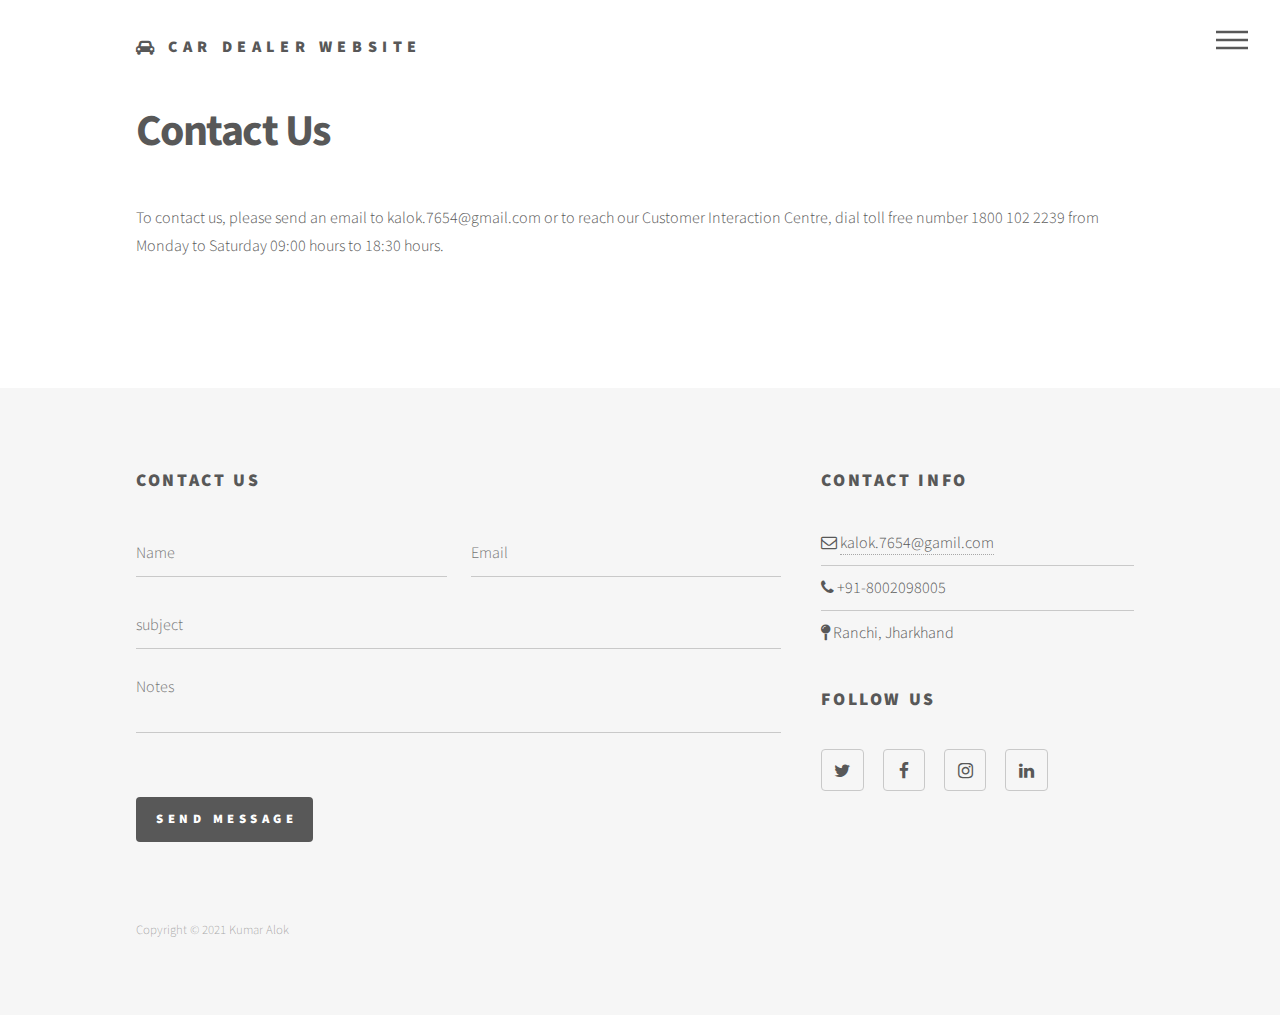
<file: contact.html>
<!DOCTYPE HTML>
<html>
	<head>
		<title> Free Car Dealer Website </title>
		<meta charset="utf-8" />
		<meta name="viewport" content="width=device-width, initial-scale=1, user-scalable=no" />
		<link rel="stylesheet" href="assets/bootstrap/css/bootstrap.min.css" />
		<link rel="stylesheet" href="assets/css/main.css" />
		<noscript><link rel="stylesheet" href="assets/css/noscript.css" /></noscript>
	</head>
	<body class="is-preload">
		<!-- Wrapper -->
			<div id="wrapper">

				<!-- Header -->
					<header id="header">
						<div class="inner">

							<!-- Logo -->
								<a href="index.html" class="logo">
									<span class="fa fa-car"></span> <span class="title">Car Dealer Website</span>
								</a>

							<!-- Nav -->
								<nav>
									<ul>
										<li><a href="#menu">Menu</a></li>
									</ul>
								</nav>

						</div>
					</header>

				<!-- Menu -->
					<nav id="menu">
						<h2>Menu</h2>
						<ul>
							<li><a href="index.html">Home</a></li>

							<li><a href="cars.html">Cars</a></li>

							<li>
								<a href="#" class="dropdown-toggle">About</a>

								<ul>
									<li><a href="about.html">About Us</a></li>
									<li><a href="team.html">Team</a></li>
									<!-- <li><a href="blog.html">Blog</a></li> -->
									<li><a href="testimonials.html">Testimonials</a></li>
									<li><a href="faq.html">FAQ</a></li>
									<li><a href="terms.html">Terms</a></li>
								</ul>
							</li>
							<li><a href="contact.html" class="active">Contact Us</a></li>
						</ul>
					</nav>

				<!-- Main -->
					<div id="main">
						<div class="inner">
							<h1>Contact Us</h1>
							<!-- <span class="image main"><img src="images/map.jpg" alt="" /></span> -->
							<p>To contact us, please send an email to kalok.7654@gmail.com or to reach our Customer Interaction Centre, dial toll free number 1800 102 2239 from Monday to Saturday 09:00 hours to 18:30 hours.</p>
						</div>
					</div>

				<!-- Footer -->
					<footer id="footer">
						<div class="inner">
							<section>
								<h2>Contact Us</h2>
								<form method="post" action="#">
									<div class="fields">
										<div class="field half">
											<input type="text" name="name" id="name" placeholder="Name" />
										</div>

										<div class="field half">
											<input type="text" name="email" id="email" placeholder="Email" />
										</div>

										<div class="field">
											<input type="text" name="subject" id="subject" placeholder="subject" />
										</div>

										<div class="field">
											<textarea name="message" id="message" rows="3" placeholder="Notes"></textarea>
										</div>

										<div class="field text-right">
											<label>&nbsp;</label>

											<ul class="actions">
												<li><input type="submit" value="Send Message" class="primary" /></li>
											</ul>
										</div>
									</div>
								</form>
							</section>
							<section>
								<h2>Contact Info</h2>

								<ul class="alt">
									<li><span class="fa fa-envelope-o"></span> <a href="#">kalok.7654@gamil.com</a></li>
									<li><span class="fa fa-phone"></span> +91-8002098005 </li>
									<li><span class="fa fa-map-pin"></span> Ranchi, Jharkhand</li>
								</ul>

								<h2>Follow Us</h2>

								<ul class="icons">
									<li><a href="#" class="icon style2 fa-twitter"><span class="label">Twitter</span></a></li>
									<li><a href="#" class="icon style2 fa-facebook"><span class="label">Facebook</span></a></li>
									<li><a href="#" class="icon style2 fa-instagram"><span class="label">Instagram</span></a></li>
									<li><a href="#" class="icon style2 fa-linkedin"><span class="label">LinkedIn</span></a></li>
								</ul>
							</section>

							<ul class="copyright">
								<li>Copyright © 2021 Kumar Alok </li>
							</ul>
						</div>
					</footer>

			</div>

		<!-- Scripts -->
			<script src="assets/js/jquery.min.js"></script>
			<script src="assets/bootstrap/js/bootstrap.bundle.min.js"></script>
			<script src="assets/js/jquery.scrolly.min.js"></script>
			<script src="assets/js/jquery.scrollex.min.js"></script>
			<script src="assets/js/main.js"></script>

	</body>
</html>
</file>
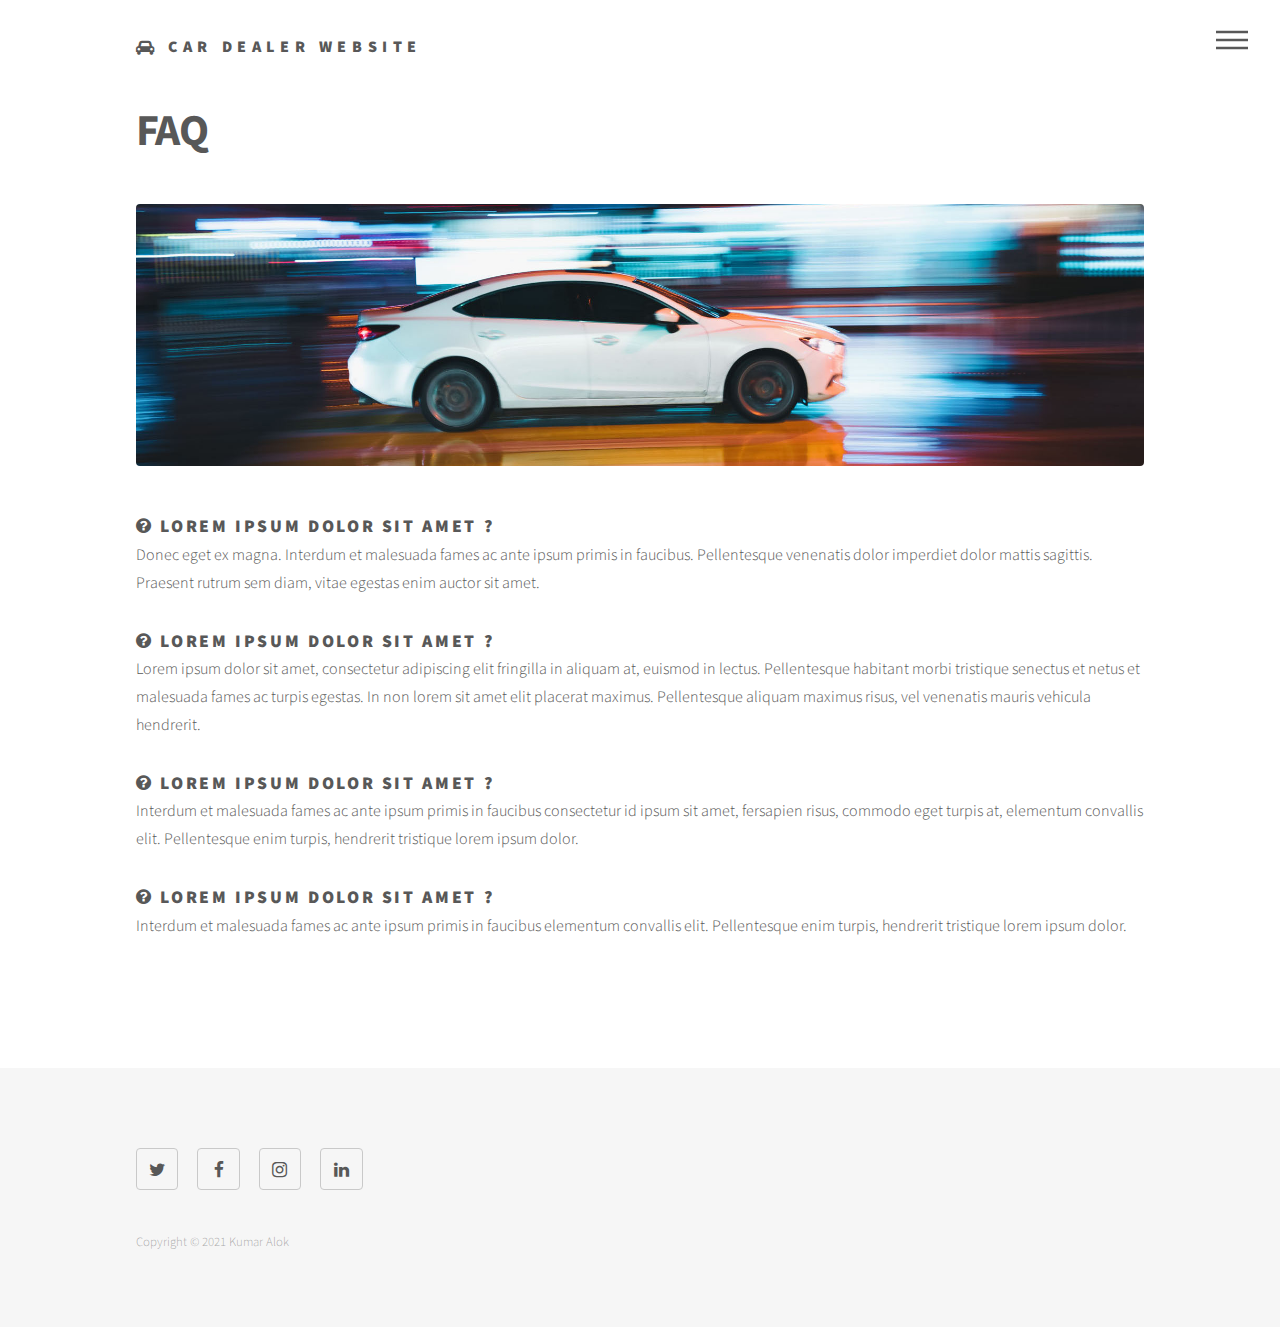
<file: faq.html>
<!DOCTYPE HTML>
<html>
	<head>
		<title>Free Car Dealer Website </title>
		<meta charset="utf-8" />
		<meta name="viewport" content="width=device-width, initial-scale=1, user-scalable=no" />
		<link rel="stylesheet" href="assets/bootstrap/css/bootstrap.min.css" />
		<link rel="stylesheet" href="assets/css/main.css" />
		<noscript><link rel="stylesheet" href="assets/css/noscript.css" /></noscript>
	</head>
	<body class="is-preload">
		<!-- Wrapper -->
			<div id="wrapper">

				<!-- Header -->
				<header id="header">
					<div class="inner">

						<!-- Logo -->
							<a href="index.html" class="logo">
								<span class="fa fa-car"></span> <span class="title">Car Dealer Website</span>
							</a>

						<!-- Nav -->
							<nav>
								<ul>
									<li><a href="#menu">Menu</a></li>
								</ul>
							</nav>

					</div>
				</header>

			<!-- Menu -->
				<nav id="menu">
					<h2>Menu</h2>
					<ul>
						<li><a href="index.html">Home</a></li>

						<li><a href="cars.html">Cars</a></li>

						<li>
							<a href="#" class="dropdown-toggle">About</a>

							<ul>
								<li><a href="about.html">About Us</a></li>
								<li><a href="team.html">Team</a></li>
								
								<li><a href="testimonials.html">Testimonials</a></li>
								<li><a href="faq.html" class="active">FAQ</a></li>
								<li><a href="terms.html">Terms</a></li>
							</ul>
						</li>
						<li><a href="contact.html">Contact Us</a></li>
					</ul>
				</nav>

				<!-- Main -->
					<div id="main">
						<div class="inner">
							<h1>FAQ</h1>

							<div class="image main">
								<img src="images/banner-image-4-1920x500.jpg" class="img-fluid" alt="" />
							</div>

							<h2 class="m-n"><i class="fa fa-question-circle"></i> Lorem ipsum dolor sit amet ?</h2>
							<p>Donec eget ex magna. Interdum et malesuada fames ac ante ipsum primis in faucibus. Pellentesque venenatis dolor imperdiet dolor mattis sagittis. Praesent rutrum sem diam, vitae egestas enim auctor sit amet.</p>

							<h2 class="m-n"><i class="fa fa-question-circle"></i> Lorem ipsum dolor sit amet ?</h2>
							<p>Lorem ipsum dolor sit amet, consectetur adipiscing elit fringilla in aliquam at, euismod in lectus. Pellentesque habitant morbi tristique senectus et netus et malesuada fames ac turpis egestas. In non lorem sit amet elit placerat maximus. Pellentesque aliquam maximus risus, vel venenatis mauris vehicula hendrerit.</p>

							<h2 class="m-n"><i class="fa fa-question-circle"></i> Lorem ipsum dolor sit amet ?</h2>
							<p>Interdum et malesuada fames ac ante ipsum primis in faucibus consectetur id ipsum sit amet, fersapien risus, commodo eget turpis at, elementum convallis elit. Pellentesque enim turpis, hendrerit tristique lorem ipsum dolor.</p>

							<h2 class="m-n"><i class="fa fa-question-circle"></i> Lorem ipsum dolor sit amet ?</h2>
							<p>Interdum et malesuada fames ac ante ipsum primis in faucibus elementum convallis elit. Pellentesque enim turpis, hendrerit tristique lorem ipsum dolor.</p>

							

							
						</div>
					</div>

				<!-- Footer -->
					<footer id="footer">
						<div class="inner">
							<section>
								<ul class="icons">
									<li><a href="#" class="icon style2 fa-twitter"><span class="label">Twitter</span></a></li>
									<li><a href="#" class="icon style2 fa-facebook"><span class="label">Facebook</span></a></li>
									<li><a href="#" class="icon style2 fa-instagram"><span class="label">Instagram</span></a></li>
									<li><a href="#" class="icon style2 fa-linkedin"><span class="label">LinkedIn</span></a></li>
								</ul>

								&nbsp;
							</section>

							<ul class="copyright">
								<li>Copyright © 2021 Kumar Alok </li>
							</ul>
						</div>
					</footer>

			</div>

		<!-- Scripts -->
			<script src="assets/js/jquery.min.js"></script>
			<script src="assets/bootstrap/js/bootstrap.bundle.min.js"></script>
			<script src="assets/js/jquery.scrolly.min.js"></script>
			<script src="assets/js/jquery.scrollex.min.js"></script>
			<script src="assets/js/main.js"></script>
	</body>
</html>
</file>
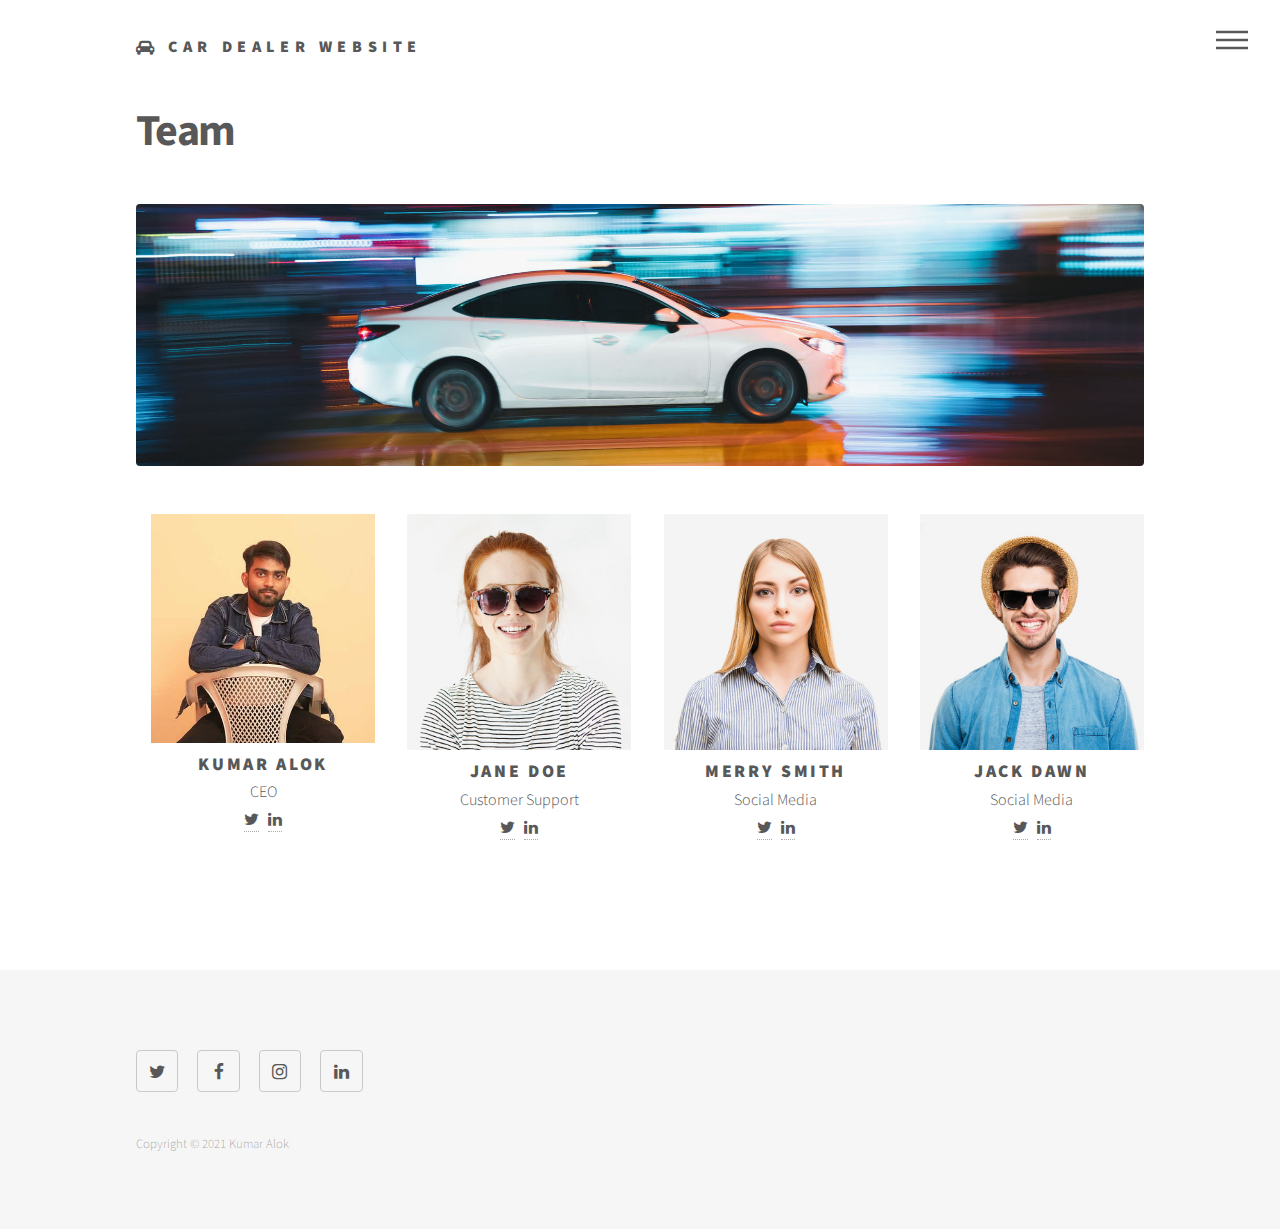
<file: team.html>
<!DOCTYPE HTML>
<html>
	<head>
		<title>Free Car Dealer Website </title>
		<meta charset="utf-8" />
		<meta name="viewport" content="width=device-width, initial-scale=1, user-scalable=no" />
		<link rel="stylesheet" href="assets/bootstrap/css/bootstrap.min.css" />
		<link rel="stylesheet" href="assets/css/main.css" />
		<noscript><link rel="stylesheet" href="assets/css/noscript.css" /></noscript>
	</head>
	<body class="is-preload">
		<!-- Wrapper -->
			<div id="wrapper">

				<!-- Header -->
				<header id="header">
					<div class="inner">

						<!-- Logo -->
							<a href="index.html" class="logo">
								<span class="fa fa-car"></span> <span class="title">Car Dealer Website</span>
							</a>

						<!-- Nav -->
							<nav>
								<ul>
									<li><a href="#menu">Menu</a></li>
								</ul>
							</nav>

					</div>
				</header>

			<!-- Menu -->
				<nav id="menu">
					<h2>Menu</h2>
					<ul>
						<li><a href="index.html">Home</a></li>

						<li><a href="cars.html">Cars</a></li>

						<li>
							<a href="#" class="dropdown-toggle">About</a>

							<ul>
								<li><a href="about.html" >About Us</a></li>
								<li><a href="team.html" class="active">Team</a></li>
								<!-- <li><a href="blog.html">Blog</a></li> -->
								<li><a href="testimonials.html">Testimonials</a></li>
								<li><a href="faq.html">FAQ</a></li>
								<li><a href="terms.html">Terms</a></li>
							</ul>
						</li>
						<li><a href="contact.html">Contact Us</a></li>
					</ul>
				</nav>

				<!-- Main -->
					<div id="main">
						<div class="inner">
							<h1>Team</h1>

							<div class="image main">
								<img src="images/banner-image-2-1920x500.jpg" class="img-fluid" alt="" />
							</div>

							<div class="container">
								<div class="row">
									<div class="col-sm-3 text-center">
										<img src="images/imgcar.jpg" class="img-fluid" alt="" />

										<h2 class="m-n">Kumar Alok</h2>

										<p>
											CEO <br>

											<a href="#"><i class="fa fa-twitter"></i></a> &nbsp;
											<a href="#"><i class="fa fa-linkedin"></i></a>
										</p>
									</div>

									<div class="col-sm-3 text-center">
										<img src="images/author-image-2-646x680.jpg" class="img-fluid" alt="" />

										<h2 class="m-n">Jane Doe</h2>

										<p>
											Customer Support <br>

											<a href="#"><i class="fa fa-twitter"></i></a> &nbsp;
											<a href="#"><i class="fa fa-linkedin"></i></a>
										</p>
									</div>

									<div class="col-sm-3 text-center">
										<img src="images/author-image-3-646x680.jpg" class="img-fluid" alt="" />

										<h2 class="m-n">Merry Smith</h2>

										<p>
											Social Media <br>

											<a href="#"><i class="fa fa-twitter"></i></a> &nbsp;
											<a href="#"><i class="fa fa-linkedin"></i></a>
										</p>
									</div>

									<div class="col-sm-3 text-center">
										<img src="images/author-image-4-646x680.jpg" class="img-fluid" alt="" />

										<h2 class="m-n">Jack Dawn</h2>

										<p>
											Social Media <br>

											<a href="#"><i class="fa fa-twitter"></i></a> &nbsp;
											<a href="#"><i class="fa fa-linkedin"></i></a>
										</p>
									</div>
								</div>
							</div>
						</div>
					</div>

				<!-- Footer -->
					<footer id="footer">
						<div class="inner">
							<section>
								<ul class="icons">
									<li><a href="#" class="icon style2 fa-twitter"><span class="label">Twitter</span></a></li>
									<li><a href="#" class="icon style2 fa-facebook"><span class="label">Facebook</span></a></li>
									<li><a href="#" class="icon style2 fa-instagram"><span class="label">Instagram</span></a></li>
									<li><a href="#" class="icon style2 fa-linkedin"><span class="label">LinkedIn</span></a></li>
								</ul>

								&nbsp;
							</section>

							<ul class="copyright">
								<li>Copyright © 2021 Kumar Alok </li>
							</ul>
						</div>
					</footer>

			</div>

		<!-- Scripts -->
			<script src="assets/js/jquery.min.js"></script>
			<script src="assets/bootstrap/js/bootstrap.bundle.min.js"></script>
			<script src="assets/js/jquery.scrolly.min.js"></script>
			<script src="assets/js/jquery.scrollex.min.js"></script>
			<script src="assets/js/main.js"></script>
	</body>
</html>
</file>
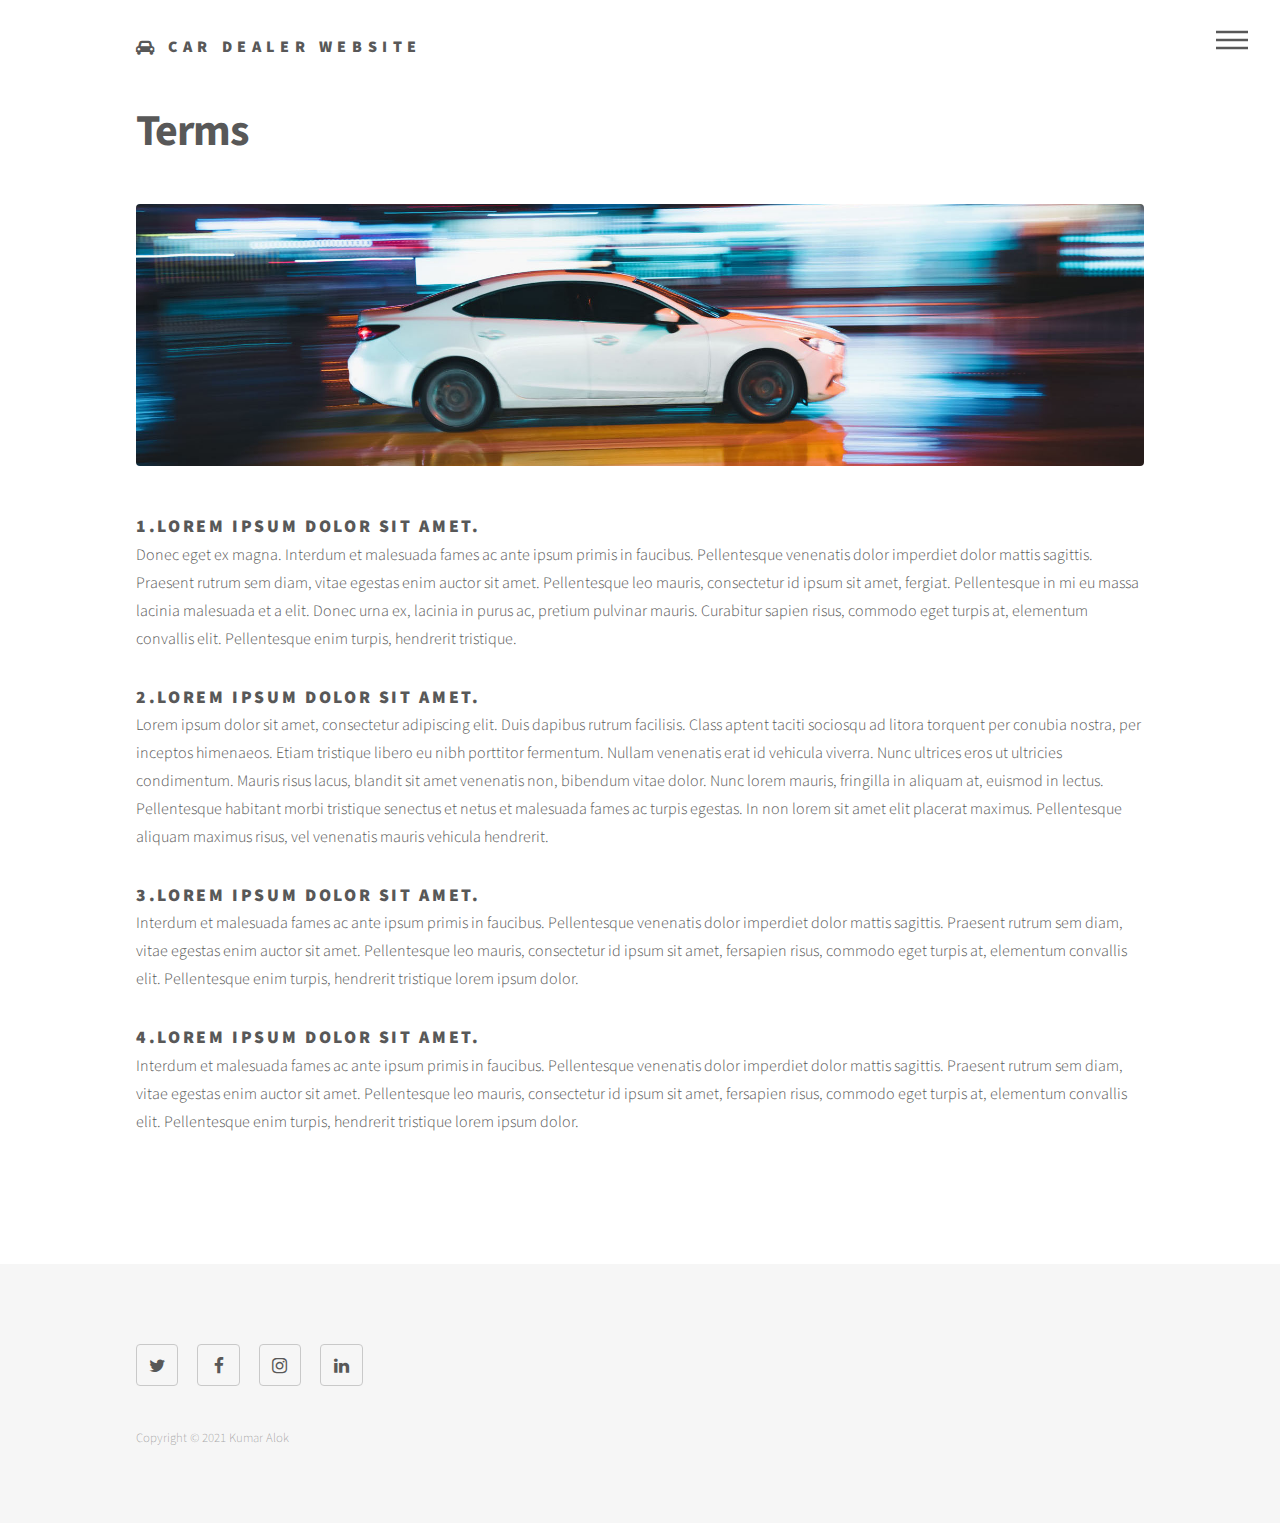
<file: terms.html>
<!DOCTYPE HTML>
<html>
	<head>
		<title>Free Car Dealer Website </title>
		<meta charset="utf-8" />
		<meta name="viewport" content="width=device-width, initial-scale=1, user-scalable=no" />
		<link rel="stylesheet" href="assets/bootstrap/css/bootstrap.min.css" />
		<link rel="stylesheet" href="assets/css/main.css" />
		<noscript><link rel="stylesheet" href="assets/css/noscript.css" /></noscript>
	</head>
	<body class="is-preload">
		<!-- Wrapper -->
			<div id="wrapper">

				<!-- Header -->
				<header id="header">
					<div class="inner">

						<!-- Logo -->
							<a href="index.html" class="logo">
								<span class="fa fa-car"></span> <span class="title">Car Dealer Website</span>
							</a>

						<!-- Nav -->
							<nav>
								<ul>
									<li><a href="#menu">Menu</a></li>
								</ul>
							</nav>

					</div>
				</header>

			<!-- Menu -->
				<nav id="menu">
					<h2>Menu</h2>
					<ul>
						<li><a href="index.html">Home</a></li>

						<li><a href="cars.html">Cars</a></li>

						<li>
							<a href="#" class="dropdown-toggle">About</a>

							<ul>
								<li class="active"><a href="about.html">About Us</a></li>
								<li><a href="team.html">Team</a></li>
							
								<li><a href="testimonials.html">Testimonials</a></li>
								<li><a href="faq.html">FAQ</a></li>
								<li><a href="terms.html">Terms</a></li>
							</ul>
						</li>
						<li><a href="contact.html">Contact Us</a></li>
					</ul>
				</nav>

				<!-- Main -->
					<div id="main">
						<div class="inner">
							<h1>Terms</h1>

							<div class="image main">
								<img src="images/banner-image-5-1920x500.jpg" class="img-fluid" alt="" />
							</div>
							
							<h2 class="m-n">1.Lorem ipsum dolor sit amet.</h2>
							<p>Donec eget ex magna. Interdum et malesuada fames ac ante ipsum primis in faucibus. Pellentesque venenatis dolor imperdiet dolor mattis sagittis. Praesent rutrum sem diam, vitae egestas enim auctor sit amet. Pellentesque leo mauris, consectetur id ipsum sit amet, fergiat. Pellentesque in mi eu massa lacinia malesuada et a elit. Donec urna ex, lacinia in purus ac, pretium pulvinar mauris. Curabitur sapien risus, commodo eget turpis at, elementum convallis elit. Pellentesque enim turpis, hendrerit tristique.</p>

							<h2 class="m-n">2.Lorem ipsum dolor sit amet.</h2>
							<p>Lorem ipsum dolor sit amet, consectetur adipiscing elit. Duis dapibus rutrum facilisis. Class aptent taciti sociosqu ad litora torquent per conubia nostra, per inceptos himenaeos. Etiam tristique libero eu nibh porttitor fermentum. Nullam venenatis erat id vehicula viverra. Nunc ultrices eros ut ultricies condimentum. Mauris risus lacus, blandit sit amet venenatis non, bibendum vitae dolor. Nunc lorem mauris, fringilla in aliquam at, euismod in lectus. Pellentesque habitant morbi tristique senectus et netus et malesuada fames ac turpis egestas. In non lorem sit amet elit placerat maximus. Pellentesque aliquam maximus risus, vel venenatis mauris vehicula hendrerit.</p>

							<h2 class="m-n">3.Lorem ipsum dolor sit amet.</h2>
							<p>Interdum et malesuada fames ac ante ipsum primis in faucibus. Pellentesque venenatis dolor imperdiet dolor mattis sagittis. Praesent rutrum sem diam, vitae egestas enim auctor sit amet. Pellentesque leo mauris, consectetur id ipsum sit amet, fersapien risus, commodo eget turpis at, elementum convallis elit. Pellentesque enim turpis, hendrerit tristique lorem ipsum dolor.</p>

							<h2 class="m-n">4.Lorem ipsum dolor sit amet.</h2>
							<p>Interdum et malesuada fames ac ante ipsum primis in faucibus. Pellentesque venenatis dolor imperdiet dolor mattis sagittis. Praesent rutrum sem diam, vitae egestas enim auctor sit amet. Pellentesque leo mauris, consectetur id ipsum sit amet, fersapien risus, commodo eget turpis at, elementum convallis elit. Pellentesque enim turpis, hendrerit tristique lorem ipsum dolor.</p>

													</div>
					</div>

				<!-- Footer -->
					<footer id="footer">
						<div class="inner">
							<section>
								<ul class="icons">
									<li><a href="#" class="icon style2 fa-twitter"><span class="label">Twitter</span></a></li>
									<li><a href="#" class="icon style2 fa-facebook"><span class="label">Facebook</span></a></li>
									<li><a href="#" class="icon style2 fa-instagram"><span class="label">Instagram</span></a></li>
									<li><a href="#" class="icon style2 fa-linkedin"><span class="label">LinkedIn</span></a></li>
								</ul>

								&nbsp;
							</section>

							<ul class="copyright">
								<li>Copyright © 2021 Kumar Alok </li>
								
							</ul>
						</div>
					</footer>

			</div>

		<!-- Scripts -->
			<script src="assets/js/jquery.min.js"></script>
			<script src="assets/bootstrap/js/bootstrap.bundle.min.js"></script>
			<script src="assets/js/jquery.scrolly.min.js"></script>
			<script src="assets/js/jquery.scrollex.min.js"></script>
			<script src="assets/js/main.js"></script>
	</body>
</html>
</file>
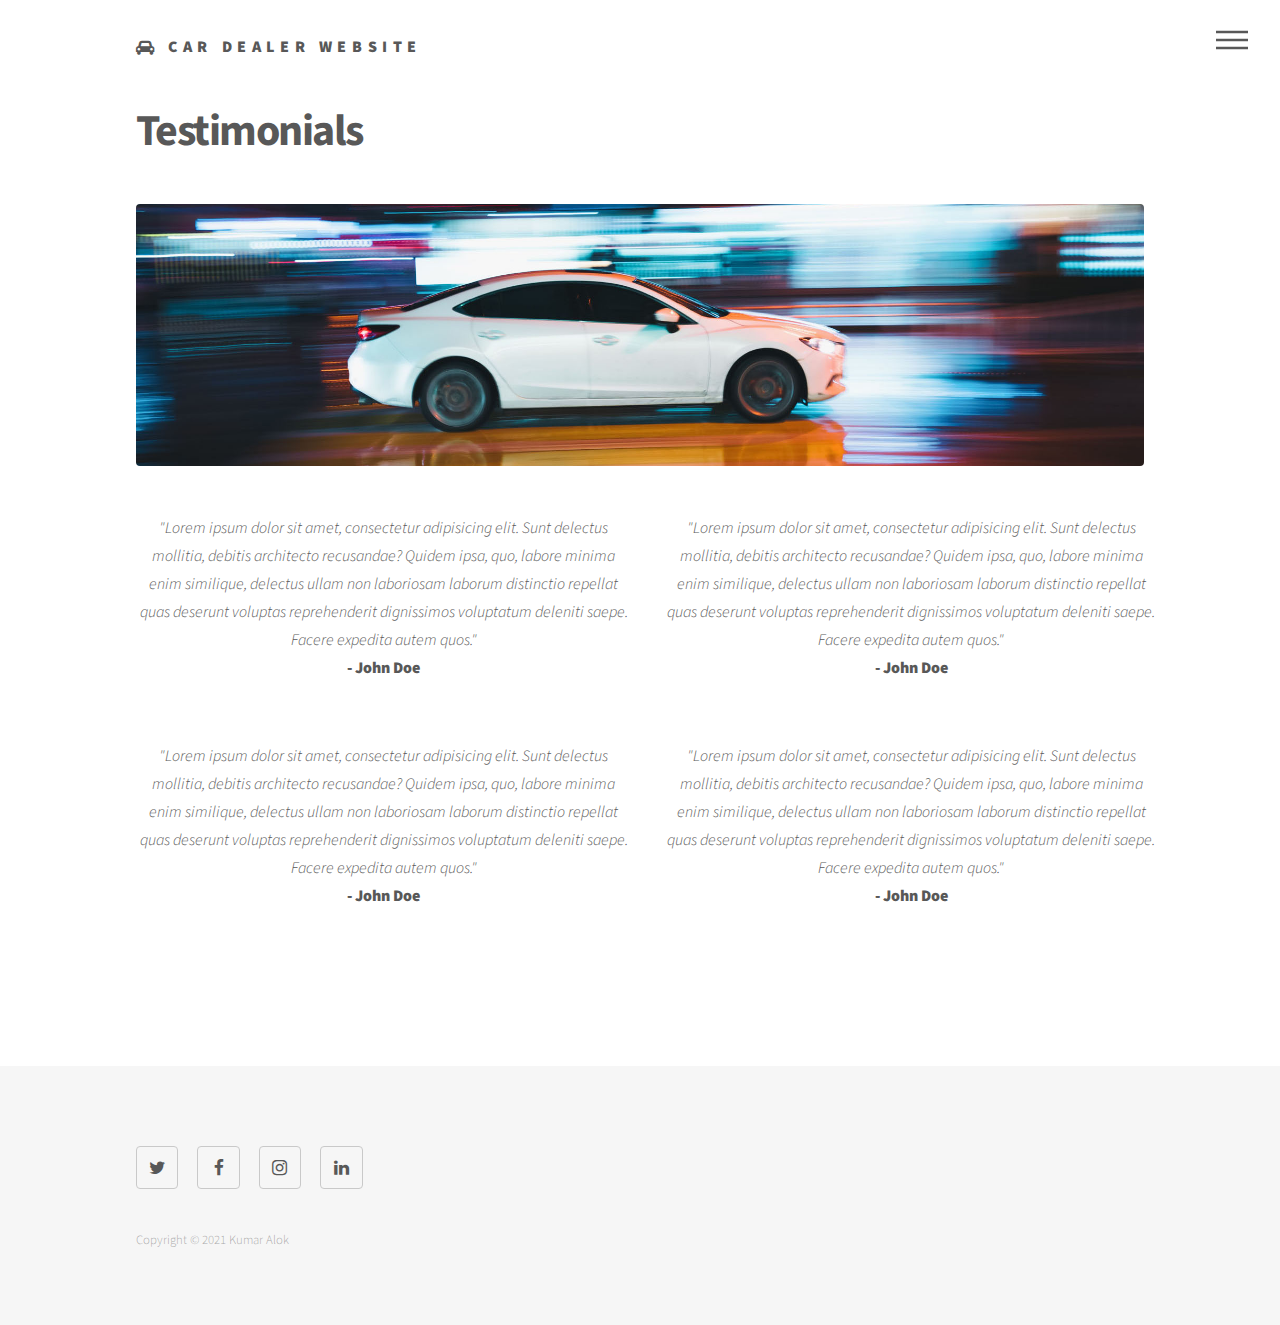
<file: testimonials.html>
<!DOCTYPE HTML>
<html>
	<head>
		<title>Free Car Dealer Website </title>
		<meta charset="utf-8" />
		<meta name="viewport" content="width=device-width, initial-scale=1, user-scalable=no" />
		<link rel="stylesheet" href="assets/bootstrap/css/bootstrap.min.css" />
		<link rel="stylesheet" href="assets/css/main.css" />
		<noscript><link rel="stylesheet" href="assets/css/noscript.css" /></noscript>
	</head>
	<body class="is-preload">
		<!-- Wrapper -->
			<div id="wrapper">

				<!-- Header -->
				<header id="header">
					<div class="inner">

						<!-- Logo -->
							<a href="index.html" class="logo">
								<span class="fa fa-car"></span> <span class="title">Car Dealer Website</span>
							</a>

						<!-- Nav -->
							<nav>
								<ul>
									<li><a href="#menu">Menu</a></li>
								</ul>
							</nav>

					</div>
				</header>

			<!-- Menu -->
				<nav id="menu">
					<h2>Menu</h2>
					
					<ul>
						<li><a href="index.html">Home</a></li>

						<li><a href="cars.html">Cars</a></li>

						<li>
							<a href="#" class="dropdown-toggle">About</a>

							<ul>
								<li><a href="about.html">About Us</a></li>
								<li><a href="team.html">Team</a></li>
								
								<li><a href="testimonials.html" class="active">Testimonials</a></li>
								<li><a href="faq.html">FAQ</a></li>
								<li><a href="terms.html">Terms</a></li>
							</ul>
						</li>

						<li><a href="contact.html">Contact Us</a></li>
					</ul>
				</nav>

				<!-- Main -->
					<div id="main">
						<div class="inner">
							<h1>Testimonials</h1>

							<div class="image main">
								<img src="images/banner-image-3-1920x500.jpg" class="img-fluid" alt="" />
							</div>

							<div class="row">
								<div class="col-sm-6 text-center">
									<p class="m-n"><em>"Lorem ipsum dolor sit amet, consectetur adipisicing elit. Sunt delectus mollitia, debitis architecto recusandae? Quidem ipsa, quo, labore minima enim similique, delectus ullam non laboriosam laborum distinctio repellat quas deserunt voluptas reprehenderit dignissimos voluptatum deleniti saepe. Facere expedita autem quos."</em></p>

									<p><strong> - John Doe</strong></p>
								</div>

								<div class="col-sm-6 text-center">
									<p class="m-n"><em>"Lorem ipsum dolor sit amet, consectetur adipisicing elit. Sunt delectus mollitia, debitis architecto recusandae? Quidem ipsa, quo, labore minima enim similique, delectus ullam non laboriosam laborum distinctio repellat quas deserunt voluptas reprehenderit dignissimos voluptatum deleniti saepe. Facere expedita autem quos."</em></p>

									<p><strong>- John Doe</strong> </p>
								</div>
							</div>

							<br>

							<div class="row">
								<div class="col-sm-6 text-center">
									<p class="m-n"><em>"Lorem ipsum dolor sit amet, consectetur adipisicing elit. Sunt delectus mollitia, debitis architecto recusandae? Quidem ipsa, quo, labore minima enim similique, delectus ullam non laboriosam laborum distinctio repellat quas deserunt voluptas reprehenderit dignissimos voluptatum deleniti saepe. Facere expedita autem quos."</em></p>

									<p><strong> - John Doe</strong></p>
								</div>

								<div class="col-sm-6 text-center">
									<p class="m-n"><em>"Lorem ipsum dolor sit amet, consectetur adipisicing elit. Sunt delectus mollitia, debitis architecto recusandae? Quidem ipsa, quo, labore minima enim similique, delectus ullam non laboriosam laborum distinctio repellat quas deserunt voluptas reprehenderit dignissimos voluptatum deleniti saepe. Facere expedita autem quos."</em></p>

									<p><strong>- John Doe</strong> </p>
								</div>
							</div>

							<br>

							

							
						</div>
					</div>

				<!-- Footer -->
					<footer id="footer">
						<div class="inner">
							<section>
								<ul class="icons">
									<li><a href="#" class="icon style2 fa-twitter"><span class="label">Twitter</span></a></li>
									<li><a href="#" class="icon style2 fa-facebook"><span class="label">Facebook</span></a></li>
									<li><a href="#" class="icon style2 fa-instagram"><span class="label">Instagram</span></a></li>
									<li><a href="#" class="icon style2 fa-linkedin"><span class="label">LinkedIn</span></a></li>
								</ul>

								&nbsp;
							</section>

							<ul class="copyright">
								<li>Copyright © 2021 Kumar Alok </li>
							</ul>
						</div>
					</footer>

			</div>

		<!-- Scripts -->
			<script src="assets/js/jquery.min.js"></script>
			<script src="assets/bootstrap/js/bootstrap.bundle.min.js"></script>
			<script src="assets/js/jquery.scrolly.min.js"></script>
			<script src="assets/js/jquery.scrollex.min.js"></script>
			<script src="assets/js/main.js"></script>
	</body>
</html>
</file>
<file: assets/css/noscript.css>
body.is-preload .tiles article {
		-moz-transform: none;
		-webkit-transform: none;
		-ms-transform: none;
		transform: none;
		opacity: 1;
	}
</file>
<file: assets/css/main.css>
@import url(font-awesome.min.css);
@import url("https://fonts.googleapis.com/css?family=Source+Sans+Pro:300,700,900");

html, body, div, span, applet, object,
iframe, h1, h2, h3, h4, h5, h6, p, blockquote,
pre, a, abbr, acronym, address, big, cite,
code, del, dfn, em, img, ins, kbd, q, s, samp,
small, strike, strong, sub, sup, tt, var, b,
u, i, center, dl, dt, dd, ol, ul, li, fieldset,
form, label, legend, table, caption, tbody,
tfoot, thead, tr, th, td, article, aside,
canvas, details, embed, figure, figcaption,
footer, header, hgroup, menu, nav, output, ruby,
section, summary, time, mark, audio, video {
	margin: 0;
	padding: 0;
	border: 0;
	font-size: 100%;
	font: inherit;
	vertical-align: baseline;}

article, aside, details, figcaption, figure,
footer, header, hgroup, menu, nav, section {
	display: block;}

body {
	line-height: 1;
}

ol, ul {
	list-style: none;
}

blockquote, q {
	quotes: none;
}

	blockquote:before, blockquote:after, q:before, q:after {
		content: '';
		content: none;
	}

table {
	border-collapse: collapse;
	border-spacing: 0;
}

body {
	-webkit-text-size-adjust: none;
}

mark {
	background-color: transparent;
	color: inherit;
}

input::-moz-focus-inner {
	border: 0;
	padding: 0;
}

input, select, textarea {
	-moz-appearance: none;
	-webkit-appearance: none;
	-ms-appearance: none;
	appearance: none;
}

/* Basic */

	@-ms-viewport {
		width: device-width;
	}

	body {
		-ms-overflow-style: scrollbar;
	}

	@media screen and (max-width: 480px) {

		html, body {
			min-width: 320px;
		}

	}

	html {
		box-sizing: border-box;
	}

	*, *:before, *:after {
		box-sizing: inherit;
	}

	body {
		background: #ffffff;
	}

		body.is-preload *, body.is-preload *:before, body.is-preload *:after {
			-moz-animation: none !important;
			-webkit-animation: none !important;
			-ms-animation: none !important;
			animation: none !important;
			-moz-transition: none !important;
			-webkit-transition: none !important;
			-ms-transition: none !important;
			transition: none !important;
		}

/* Type */

	body, input, select, textarea {
		color: #585858;
		font-family: "Source Sans Pro", Helvetica, sans-serif;
		font-size: 16pt;
		font-weight: 300;
		line-height: 1.75;
	}

		@media screen and (max-width: 1680px) {

			body, input, select, textarea {
				font-size: 14pt;
			}

		}

		@media screen and (max-width: 1280px) {

			body, input, select, textarea {
				font-size: 12pt;
			}

		}

	a {
		-moz-transition: border-bottom-color 0.2s ease, color 0.2s ease;
		-webkit-transition: border-bottom-color 0.2s ease, color 0.2s ease;
		-ms-transition: border-bottom-color 0.2s ease, color 0.2s ease;
		transition: border-bottom-color 0.2s ease, color 0.2s ease;
		text-decoration: none;
		color: #585858;
		border-bottom: dotted 1px rgba(88, 88, 88, 0.5);
	}

		a:hover {
			border-bottom-color: transparent;
			color: #f2849e !important;
			text-decoration: none;
		}

	strong, b {
		font-weight: 900;
	}

	em, i {
		font-style: italic;
	}

	p {
		margin: 0 0 2em 0;
	}

	h1 {
		font-size: 2.75em;
		font-weight: 700;
		line-height: 1.3;
		margin: 0 0 1em 0;
		letter-spacing: -0.035em;
	}

	h1 span {
		color: #f2849e;
	}

		h1 a {
			color: inherit;
		}

		@media screen and (max-width: 736px) {

			h1 {
				font-size: 2em;
				margin: 0 0 1em 0;
			}

		}

		@media screen and (max-width: 360px) {

			h1 {
				font-size: 1.75em;
			}

		}

	.h2 {
		margin-bottom: 20px;
		font-weight: bold;
	}

	h2, h3, h4, h5, h6 {
		font-weight: 900;
		line-height: 1.5;
		margin: 0 0 2em 0;
		text-transform: uppercase;
		letter-spacing: 0.15em;
	}

		h2 a, h3 a, h4 a, h5 a, h6 a {
			color: inherit;
		}

	h2 {
		font-size: 1.1em;
	}

	h3 {
		font-size: 1em;
	}

	h4 {
		font-size: 0.8em;
	}

	h5 {
		font-size: 0.8em;
	}

	h6 {
		font-size: 0.8em;
	}

	@media screen and (max-width: 980px) {

		h1 br, h2 br, h3 br, h4 br, h5 br, h6 br {
			display: none;
		}

	}

	@media screen and (max-width: 736px) {

		h2 {
			font-size: 1em;
		}

		h3 {
			font-size: 0.8em;
		}

	}

	sub {
		font-size: 0.8em;
		position: relative;
		top: 0.5em;
	}

	sup {
		font-size: 0.8em;
		position: relative;
		top: -0.5em;
	}

	blockquote {
		border-left: solid 4px #c9c9c9;
		font-style: italic;
		margin: 0 0 2em 0;
		padding: 0.5em 0 0.5em 2em;
	}

	code {
		background: rgba(144, 144, 144, 0.075);
		border-radius: 4px;
		border: solid 1px #c9c9c9;
		font-family: "Courier New", monospace;
		font-size: 0.9em;
		margin: 0 0.25em;
		padding: 0.25em 0.65em;
	}

	pre {
		-webkit-overflow-scrolling: touch;
		font-family: "Courier New", monospace;
		font-size: 0.9em;
		margin: 0 0 2em 0;
	}

		pre code {
			display: block;
			line-height: 1.75;
			padding: 1em 1.5em;
			overflow-x: auto;
		}

	hr {
		border: 0;
		border-bottom: solid 1px #c9c9c9;
		margin: 2em 0;
	}

		hr.major {
			margin: 3em 0;
		}

	.align-left {
		text-align: left;
	}

	.align-center {
		text-align: center;
	}

	.align-right {
		text-align: right;
	}

/* Row */

	.row {
		display: flex;
		flex-wrap: wrap;
		box-sizing: border-box;
		align-items: stretch;
	}

		.row > * {
			box-sizing: border-box;
		}

		.row.gtr-uniform > * > :last-child {
			margin-bottom: 0;
		}

		.row.aln-left {
			justify-content: flex-start;
		}

		.row.aln-center {
			justify-content: center;
		}

		.row.aln-right {
			justify-content: flex-end;
		}

		.row.aln-top {
			align-items: flex-start;
		}

		.row.aln-middle {
			align-items: center;
		}

		.row.aln-bottom {
			align-items: flex-end;
		}

		.row > .imp {
			order: -1;
		}

		.row > .col-1 {
			width: 8.3333333333%;
		}

		.row > .off-1 {
			margin-left: 8.3333333333%;
		}

		.row > .col-2 {
			width: 16.6666666667%;
		}

		.row > .off-2 {
			margin-left: 16.6666666667%;
		}

		.row > .col-3 {
			width: 25%;
		}

		.row > .off-3 {
			margin-left: 25%;
		}

		.row > .col-4 {
			width: 33.3333333333%;
		}

		.row > .off-4 {
			margin-left: 33.3333333333%;
		}

		.row > .col-5 {
			width: 41.6666666667%;
		}

		.row > .off-5 {
			margin-left: 41.6666666667%;
		}

		.row > .col-6 {
			width: 50%;
		}

		.row > .off-6 {
			margin-left: 50%;
		}

		.row > .col-7 {
			width: 58.3333333333%;
		}

		.row > .off-7 {
			margin-left: 58.3333333333%;
		}

		.row > .col-8 {
			width: 66.6666666667%;
		}

		.row > .off-8 {
			margin-left: 66.6666666667%;
		}

		.row > .col-9 {
			width: 75%;
		}

		.row > .off-9 {
			margin-left: 75%;
		}

		.row > .col-10 {
			width: 83.3333333333%;
		}

		.row > .off-10 {
			margin-left: 83.3333333333%;
		}

		.row > .col-11 {
			width: 91.6666666667%;
		}

		.row > .off-11 {
			margin-left: 91.6666666667%;
		}

		.row > .col-12 {
			width: 100%;
		}

		.row > .off-12 {
			margin-left: 100%;
		}

		.row.gtr-0 {
			margin-top: 0;
			margin-left: 0em;
		}

			.row.gtr-0 > * {
				padding: 0 0 0 0em;
			}

			.row.gtr-0.gtr-uniform {
				margin-top: 0em;
			}

				.row.gtr-0.gtr-uniform > * {
					padding-top: 0em;
				}

		.row.gtr-25 {
			margin-top: 0;
			margin-left: -0.5em;
		}

			.row.gtr-25 > * {
				padding: 0 0 0 0.5em;
			}

			.row.gtr-25.gtr-uniform {
				margin-top: -0.5em;
			}

				.row.gtr-25.gtr-uniform > * {
					padding-top: 0.5em;
				}

		.row.gtr-50 {
			margin-top: 0;
			margin-left: -1em;
		}

			.row.gtr-50 > * {
				padding: 0 0 0 1em;
			}

			.row.gtr-50.gtr-uniform {
				margin-top: -1em;
			}

				.row.gtr-50.gtr-uniform > * {
					padding-top: 1em;
				}

		.row {
			margin-top: 0;
			margin-left: -2em;
		}

			.row > * {
				padding: 0 0 0 2em;
			}

			.row.gtr-uniform {
				margin-top: -2em;
			}

				.row.gtr-uniform > * {
					padding-top: 2em;
				}

		.row.gtr-150 {
			margin-top: 0;
			margin-left: -3em;
		}

			.row.gtr-150 > * {
				padding: 0 0 0 3em;
			}

			.row.gtr-150.gtr-uniform {
				margin-top: -3em;
			}

				.row.gtr-150.gtr-uniform > * {
					padding-top: 3em;
				}

		.row.gtr-200 {
			margin-top: 0;
			margin-left: -4em;
		}

			.row.gtr-200 > * {
				padding: 0 0 0 4em;
			}

			.row.gtr-200.gtr-uniform {
				margin-top: -4em;
			}

				.row.gtr-200.gtr-uniform > * {
					padding-top: 4em;
				}

		@media screen and (max-width: 1680px) {

			.row {
				display: flex;
				flex-wrap: wrap;
				box-sizing: border-box;
				align-items: stretch;
			}

				.row > * {
					box-sizing: border-box;
				}

				.row.gtr-uniform > * > :last-child {
					margin-bottom: 0;
				}

				.row.aln-left {
					justify-content: flex-start;
				}

				.row.aln-center {
					justify-content: center;
				}

				.row.aln-right {
					justify-content: flex-end;
				}

				.row.aln-top {
					align-items: flex-start;
				}

				.row.aln-middle {
					align-items: center;
				}

				.row.aln-bottom {
					align-items: flex-end;
				}

				.row > .imp-xlarge {
					order: -1;
				}

				.row > .col-1-xlarge {
					width: 8.3333333333%;
				}

				.row > .off-1-xlarge {
					margin-left: 8.3333333333%;
				}

				.row > .col-2-xlarge {
					width: 16.6666666667%;
				}

				.row > .off-2-xlarge {
					margin-left: 16.6666666667%;
				}

				.row > .col-3-xlarge {
					width: 25%;
				}

				.row > .off-3-xlarge {
					margin-left: 25%;
				}

				.row > .col-4-xlarge {
					width: 33.3333333333%;
				}

				.row > .off-4-xlarge {
					margin-left: 33.3333333333%;
				}

				.row > .col-5-xlarge {
					width: 41.6666666667%;
				}

				.row > .off-5-xlarge {
					margin-left: 41.6666666667%;
				}

				.row > .col-6-xlarge {
					width: 50%;
				}

				.row > .off-6-xlarge {
					margin-left: 50%;
				}

				.row > .col-7-xlarge {
					width: 58.3333333333%;
				}

				.row > .off-7-xlarge {
					margin-left: 58.3333333333%;
				}

				.row > .col-8-xlarge {
					width: 66.6666666667%;
				}

				.row > .off-8-xlarge {
					margin-left: 66.6666666667%;
				}

				.row > .col-9-xlarge {
					width: 75%;
				}

				.row > .off-9-xlarge {
					margin-left: 75%;
				}

				.row > .col-10-xlarge {
					width: 83.3333333333%;
				}

				.row > .off-10-xlarge {
					margin-left: 83.3333333333%;
				}

				.row > .col-11-xlarge {
					width: 91.6666666667%;
				}

				.row > .off-11-xlarge {
					margin-left: 91.6666666667%;
				}

				.row > .col-12-xlarge {
					width: 100%;
				}

				.row > .off-12-xlarge {
					margin-left: 100%;
				}

				.row.gtr-0 {
					margin-top: 0;
					margin-left: 0em;
				}

					.row.gtr-0 > * {
						padding: 0 0 0 0em;
					}

					.row.gtr-0.gtr-uniform {
						margin-top: 0em;
					}

						.row.gtr-0.gtr-uniform > * {
							padding-top: 0em;
						}

				.row.gtr-25 {
					margin-top: 0;
					margin-left: -0.5em;
				}

					.row.gtr-25 > * {
						padding: 0 0 0 0.5em;
					}

					.row.gtr-25.gtr-uniform {
						margin-top: -0.5em;
					}

						.row.gtr-25.gtr-uniform > * {
							padding-top: 0.5em;
						}

				.row.gtr-50 {
					margin-top: 0;
					margin-left: -1em;
				}

					.row.gtr-50 > * {
						padding: 0 0 0 1em;
					}

					.row.gtr-50.gtr-uniform {
						margin-top: -1em;
					}

						.row.gtr-50.gtr-uniform > * {
							padding-top: 1em;
						}

				.row {
					margin-top: 0;
					margin-left: -2em;
				}

					.row > * {
						padding: 0 0 0 2em;
					}

					.row.gtr-uniform {
						margin-top: -2em;
					}

						.row.gtr-uniform > * {
							padding-top: 2em;
						}

				.row.gtr-150 {
					margin-top: 0;
					margin-left: -3em;
				}

					.row.gtr-150 > * {
						padding: 0 0 0 3em;
					}

					.row.gtr-150.gtr-uniform {
						margin-top: -3em;
					}

						.row.gtr-150.gtr-uniform > * {
							padding-top: 3em;
						}

				.row.gtr-200 {
					margin-top: 0;
					margin-left: -4em;
				}

					.row.gtr-200 > * {
						padding: 0 0 0 4em;
					}

					.row.gtr-200.gtr-uniform {
						margin-top: -4em;
					}

						.row.gtr-200.gtr-uniform > * {
							padding-top: 4em;
						}

		}

		@media screen and (max-width: 1280px) {

			.row {
				display: flex;
				flex-wrap: wrap;
				box-sizing: border-box;
				align-items: stretch;
			}

				.row > * {
					box-sizing: border-box;
				}

				.row.gtr-uniform > * > :last-child {
					margin-bottom: 0;
				}

				.row.aln-left {
					justify-content: flex-start;
				}

				.row.aln-center {
					justify-content: center;
				}

				.row.aln-right {
					justify-content: flex-end;
				}

				.row.aln-top {
					align-items: flex-start;
				}

				.row.aln-middle {
					align-items: center;
				}

				.row.aln-bottom {
					align-items: flex-end;
				}

				.row > .imp-large {
					order: -1;
				}

				.row > .col-1-large {
					width: 8.3333333333%;
				}

				.row > .off-1-large {
					margin-left: 8.3333333333%;
				}

				.row > .col-2-large {
					width: 16.6666666667%;
				}

				.row > .off-2-large {
					margin-left: 16.6666666667%;
				}

				.row > .col-3-large {
					width: 25%;
				}

				.row > .off-3-large {
					margin-left: 25%;
				}

				.row > .col-4-large {
					width: 33.3333333333%;
				}

				.row > .off-4-large {
					margin-left: 33.3333333333%;
				}

				.row > .col-5-large {
					width: 41.6666666667%;
				}

				.row > .off-5-large {
					margin-left: 41.6666666667%;
				}

				.row > .col-6-large {
					width: 50%;
				}

				.row > .off-6-large {
					margin-left: 50%;
				}

				.row > .col-7-large {
					width: 58.3333333333%;
				}

				.row > .off-7-large {
					margin-left: 58.3333333333%;
				}

				.row > .col-8-large {
					width: 66.6666666667%;
				}

				.row > .off-8-large {
					margin-left: 66.6666666667%;
				}

				.row > .col-9-large {
					width: 75%;
				}

				.row > .off-9-large {
					margin-left: 75%;
				}

				.row > .col-10-large {
					width: 83.3333333333%;
				}

				.row > .off-10-large {
					margin-left: 83.3333333333%;
				}

				.row > .col-11-large {
					width: 91.6666666667%;
				}

				.row > .off-11-large {
					margin-left: 91.6666666667%;
				}

				.row > .col-12-large {
					width: 100%;
				}

				.row > .off-12-large {
					margin-left: 100%;
				}

				.row.gtr-0 {
					margin-top: 0;
					margin-left: 0em;
				}

					.row.gtr-0 > * {
						padding: 0 0 0 0em;
					}

					.row.gtr-0.gtr-uniform {
						margin-top: 0em;
					}

						.row.gtr-0.gtr-uniform > * {
							padding-top: 0em;
						}

				.row.gtr-25 {
					margin-top: 0;
					margin-left: -0.5em;
				}

					.row.gtr-25 > * {
						padding: 0 0 0 0.5em;
					}

					.row.gtr-25.gtr-uniform {
						margin-top: -0.5em;
					}

						.row.gtr-25.gtr-uniform > * {
							padding-top: 0.5em;
						}

				.row.gtr-50 {
					margin-top: 0;
					margin-left: -1em;
				}

					.row.gtr-50 > * {
						padding: 0 0 0 1em;
					}

					.row.gtr-50.gtr-uniform {
						margin-top: -1em;
					}

						.row.gtr-50.gtr-uniform > * {
							padding-top: 1em;
						}

				.row {
					margin-top: 0;
					margin-left: -2em;
				}

					.row > * {
						padding: 0 0 0 2em;
					}

					.row.gtr-uniform {
						margin-top: -2em;
					}

						.row.gtr-uniform > * {
							padding-top: 2em;
						}

				.row.gtr-150 {
					margin-top: 0;
					margin-left: -3em;
				}

					.row.gtr-150 > * {
						padding: 0 0 0 3em;
					}

					.row.gtr-150.gtr-uniform {
						margin-top: -3em;
					}

						.row.gtr-150.gtr-uniform > * {
							padding-top: 3em;
						}

				.row.gtr-200 {
					margin-top: 0;
					margin-left: -4em;
				}

					.row.gtr-200 > * {
						padding: 0 0 0 4em;
					}

					.row.gtr-200.gtr-uniform {
						margin-top: -4em;
					}

						.row.gtr-200.gtr-uniform > * {
							padding-top: 4em;
						}

		}

		@media screen and (max-width: 980px) {

			.row {
				display: flex;
				flex-wrap: wrap;
				box-sizing: border-box;
				align-items: stretch;
			}

				.row > * {
					box-sizing: border-box;
				}

				.row.gtr-uniform > * > :last-child {
					margin-bottom: 0;
				}

				.row.aln-left {
					justify-content: flex-start;
				}

				.row.aln-center {
					justify-content: center;
				}

				.row.aln-right {
					justify-content: flex-end;
				}

				.row.aln-top {
					align-items: flex-start;
				}

				.row.aln-middle {
					align-items: center;
				}

				.row.aln-bottom {
					align-items: flex-end;
				}

				.row > .imp-medium {
					order: -1;
				}

				.row > .col-1-medium {
					width: 8.3333333333%;
				}

				.row > .off-1-medium {
					margin-left: 8.3333333333%;
				}

				.row > .col-2-medium {
					width: 16.6666666667%;
				}

				.row > .off-2-medium {
					margin-left: 16.6666666667%;
				}

				.row > .col-3-medium {
					width: 25%;
				}

				.row > .off-3-medium {
					margin-left: 25%;
				}

				.row > .col-4-medium {
					width: 33.3333333333%;
				}

				.row > .off-4-medium {
					margin-left: 33.3333333333%;
				}

				.row > .col-5-medium {
					width: 41.6666666667%;
				}

				.row > .off-5-medium {
					margin-left: 41.6666666667%;
				}

				.row > .col-6-medium {
					width: 50%;
				}

				.row > .off-6-medium {
					margin-left: 50%;
				}

				.row > .col-7-medium {
					width: 58.3333333333%;
				}

				.row > .off-7-medium {
					margin-left: 58.3333333333%;
				}

				.row > .col-8-medium {
					width: 66.6666666667%;
				}

				.row > .off-8-medium {
					margin-left: 66.6666666667%;
				}

				.row > .col-9-medium {
					width: 75%;
				}

				.row > .off-9-medium {
					margin-left: 75%;
				}

				.row > .col-10-medium {
					width: 83.3333333333%;
				}

				.row > .off-10-medium {
					margin-left: 83.3333333333%;
				}

				.row > .col-11-medium {
					width: 91.6666666667%;
				}

				.row > .off-11-medium {
					margin-left: 91.6666666667%;
				}

				.row > .col-12-medium {
					width: 100%;
				}

				.row > .off-12-medium {
					margin-left: 100%;
				}

				.row.gtr-0 {
					margin-top: 0;
					margin-left: 0em;
				}

					.row.gtr-0 > * {
						padding: 0 0 0 0em;
					}

					.row.gtr-0.gtr-uniform {
						margin-top: 0em;
					}

						.row.gtr-0.gtr-uniform > * {
							padding-top: 0em;
						}

				.row.gtr-25 {
					margin-top: 0;
					margin-left: -0.375em;
				}

					.row.gtr-25 > * {
						padding: 0 0 0 0.375em;
					}

					.row.gtr-25.gtr-uniform {
						margin-top: -0.375em;
					}

						.row.gtr-25.gtr-uniform > * {
							padding-top: 0.375em;
						}

				.row.gtr-50 {
					margin-top: 0;
					margin-left: -0.75em;
				}

					.row.gtr-50 > * {
						padding: 0 0 0 0.75em;
					}

					.row.gtr-50.gtr-uniform {
						margin-top: -0.75em;
					}

						.row.gtr-50.gtr-uniform > * {
							padding-top: 0.75em;
						}

				.row {
					margin-top: 0;
					margin-left: -1.5em;
				}

					.row > * {
						padding: 0 0 0 1.5em;
					}

					.row.gtr-uniform {
						margin-top: -1.5em;
					}

						.row.gtr-uniform > * {
							padding-top: 1.5em;
						}

				.row.gtr-150 {
					margin-top: 0;
					margin-left: -2.25em;
				}

					.row.gtr-150 > * {
						padding: 0 0 0 2.25em;
					}

					.row.gtr-150.gtr-uniform {
						margin-top: -2.25em;
					}

						.row.gtr-150.gtr-uniform > * {
							padding-top: 2.25em;
						}

				.row.gtr-200 {
					margin-top: 0;
					margin-left: -3em;
				}

					.row.gtr-200 > * {
						padding: 0 0 0 3em;
					}

					.row.gtr-200.gtr-uniform {
						margin-top: -3em;
					}

						.row.gtr-200.gtr-uniform > * {
							padding-top: 3em;
						}

		}

		@media screen and (max-width: 736px) {

			.row {
				display: flex;
				flex-wrap: wrap;
				box-sizing: border-box;
				align-items: stretch;
			}

				.row > * {
					box-sizing: border-box;
				}

				.row.gtr-uniform > * > :last-child {
					margin-bottom: 0;
				}

				.row.aln-left {
					justify-content: flex-start;
				}

				.row.aln-center {
					justify-content: center;
				}

				.row.aln-right {
					justify-content: flex-end;
				}

				.row.aln-top {
					align-items: flex-start;
				}

				.row.aln-middle {
					align-items: center;
				}

				.row.aln-bottom {
					align-items: flex-end;
				}

				.row > .imp-small {
					order: -1;
				}

				.row > .col-1-small {
					width: 8.3333333333%;
				}

				.row > .off-1-small {
					margin-left: 8.3333333333%;
				}

				.row > .col-2-small {
					width: 16.6666666667%;
				}

				.row > .off-2-small {
					margin-left: 16.6666666667%;
				}

				.row > .col-3-small {
					width: 25%;
				}

				.row > .off-3-small {
					margin-left: 25%;
				}

				.row > .col-4-small {
					width: 33.3333333333%;
				}

				.row > .off-4-small {
					margin-left: 33.3333333333%;
				}

				.row > .col-5-small {
					width: 41.6666666667%;
				}

				.row > .off-5-small {
					margin-left: 41.6666666667%;
				}

				.row > .col-6-small {
					width: 50%;
				}

				.row > .off-6-small {
					margin-left: 50%;
				}

				.row > .col-7-small {
					width: 58.3333333333%;
				}

				.row > .off-7-small {
					margin-left: 58.3333333333%;
				}

				.row > .col-8-small {
					width: 66.6666666667%;
				}

				.row > .off-8-small {
					margin-left: 66.6666666667%;
				}

				.row > .col-9-small {
					width: 75%;
				}

				.row > .off-9-small {
					margin-left: 75%;
				}

				.row > .col-10-small {
					width: 83.3333333333%;
				}

				.row > .off-10-small {
					margin-left: 83.3333333333%;
				}

				.row > .col-11-small {
					width: 91.6666666667%;
				}

				.row > .off-11-small {
					margin-left: 91.6666666667%;
				}

				.row > .col-12-small {
					width: 100%;
				}

				.row > .off-12-small {
					margin-left: 100%;
				}

				.row.gtr-0 {
					margin-top: 0;
					margin-left: 0em;
				}

					.row.gtr-0 > * {
						padding: 0 0 0 0em;
					}

					.row.gtr-0.gtr-uniform {
						margin-top: 0em;
					}

						.row.gtr-0.gtr-uniform > * {
							padding-top: 0em;
						}

				.row.gtr-25 {
					margin-top: 0;
					margin-left: -0.25em;
				}

					.row.gtr-25 > * {
						padding: 0 0 0 0.25em;
					}

					.row.gtr-25.gtr-uniform {
						margin-top: -0.25em;
					}

						.row.gtr-25.gtr-uniform > * {
							padding-top: 0.25em;
						}

				.row.gtr-50 {
					margin-top: 0;
					margin-left: -0.5em;
				}

					.row.gtr-50 > * {
						padding: 0 0 0 0.5em;
					}

					.row.gtr-50.gtr-uniform {
						margin-top: -0.5em;
					}

						.row.gtr-50.gtr-uniform > * {
							padding-top: 0.5em;
						}

				.row {
					margin-top: 0;
					margin-left: -1em;
				}

					.row > * {
						padding: 0 0 0 1em;
					}

					.row.gtr-uniform {
						margin-top: -1em;
					}

						.row.gtr-uniform > * {
							padding-top: 1em;
						}

				.row.gtr-150 {
					margin-top: 0;
					margin-left: -1.5em;
				}

					.row.gtr-150 > * {
						padding: 0 0 0 1.5em;
					}

					.row.gtr-150.gtr-uniform {
						margin-top: -1.5em;
					}

						.row.gtr-150.gtr-uniform > * {
							padding-top: 1.5em;
						}

				.row.gtr-200 {
					margin-top: 0;
					margin-left: -2em;
				}

					.row.gtr-200 > * {
						padding: 0 0 0 2em;
					}

					.row.gtr-200.gtr-uniform {
						margin-top: -2em;
					}

						.row.gtr-200.gtr-uniform > * {
							padding-top: 2em;
						}

		}

		@media screen and (max-width: 480px) {

			.row {
				display: flex;
				flex-wrap: wrap;
				box-sizing: border-box;
				align-items: stretch;
			}

				.row > * {
					box-sizing: border-box;
				}

				.row.gtr-uniform > * > :last-child {
					margin-bottom: 0;
				}

				.row.aln-left {
					justify-content: flex-start;
				}

				.row.aln-center {
					justify-content: center;
				}

				.row.aln-right {
					justify-content: flex-end;
				}

				.row.aln-top {
					align-items: flex-start;
				}

				.row.aln-middle {
					align-items: center;
				}

				.row.aln-bottom {
					align-items: flex-end;
				}

				.row > .imp-xsmall {
					order: -1;
				}

				.row > .col-1-xsmall {
					width: 8.3333333333%;
				}

				.row > .off-1-xsmall {
					margin-left: 8.3333333333%;
				}

				.row > .col-2-xsmall {
					width: 16.6666666667%;
				}

				.row > .off-2-xsmall {
					margin-left: 16.6666666667%;
				}

				.row > .col-3-xsmall {
					width: 25%;
				}

				.row > .off-3-xsmall {
					margin-left: 25%;
				}

				.row > .col-4-xsmall {
					width: 33.3333333333%;
				}

				.row > .off-4-xsmall {
					margin-left: 33.3333333333%;
				}

				.row > .col-5-xsmall {
					width: 41.6666666667%;
				}

				.row > .off-5-xsmall {
					margin-left: 41.6666666667%;
				}

				.row > .col-6-xsmall {
					width: 50%;
				}

				.row > .off-6-xsmall {
					margin-left: 50%;
				}

				.row > .col-7-xsmall {
					width: 58.3333333333%;
				}

				.row > .off-7-xsmall {
					margin-left: 58.3333333333%;
				}

				.row > .col-8-xsmall {
					width: 66.6666666667%;
				}

				.row > .off-8-xsmall {
					margin-left: 66.6666666667%;
				}

				.row > .col-9-xsmall {
					width: 75%;
				}

				.row > .off-9-xsmall {
					margin-left: 75%;
				}

				.row > .col-10-xsmall {
					width: 83.3333333333%;
				}

				.row > .off-10-xsmall {
					margin-left: 83.3333333333%;
				}

				.row > .col-11-xsmall {
					width: 91.6666666667%;
				}

				.row > .off-11-xsmall {
					margin-left: 91.6666666667%;
				}

				.row > .col-12-xsmall {
					width: 100%;
				}

				.row > .off-12-xsmall {
					margin-left: 100%;
				}

				.row.gtr-0 {
					margin-top: 0;
					margin-left: 0em;
				}

					.row.gtr-0 > * {
						padding: 0 0 0 0em;
					}

					.row.gtr-0.gtr-uniform {
						margin-top: 0em;
					}

						.row.gtr-0.gtr-uniform > * {
							padding-top: 0em;
						}

				.row.gtr-25 {
					margin-top: 0;
					margin-left: -0.25em;
				}

					.row.gtr-25 > * {
						padding: 0 0 0 0.25em;
					}

					.row.gtr-25.gtr-uniform {
						margin-top: -0.25em;
					}

						.row.gtr-25.gtr-uniform > * {
							padding-top: 0.25em;
						}

				.row.gtr-50 {
					margin-top: 0;
					margin-left: -0.5em;
				}

					.row.gtr-50 > * {
						padding: 0 0 0 0.5em;
					}

					.row.gtr-50.gtr-uniform {
						margin-top: -0.5em;
					}

						.row.gtr-50.gtr-uniform > * {
							padding-top: 0.5em;
						}

				.row {
					margin-top: 0;
					margin-left: -1em;
				}

					.row > * {
						padding: 0 0 0 1em;
					}

					.row.gtr-uniform {
						margin-top: -1em;
					}

						.row.gtr-uniform > * {
							padding-top: 1em;
						}

				.row.gtr-150 {
					margin-top: 0;
					margin-left: -1.5em;
				}

					.row.gtr-150 > * {
						padding: 0 0 0 1.5em;
					}

					.row.gtr-150.gtr-uniform {
						margin-top: -1.5em;
					}

						.row.gtr-150.gtr-uniform > * {
							padding-top: 1.5em;
						}

				.row.gtr-200 {
					margin-top: 0;
					margin-left: -2em;
				}

					.row.gtr-200 > * {
						padding: 0 0 0 2em;
					}

					.row.gtr-200.gtr-uniform {
						margin-top: -2em;
					}

						.row.gtr-200.gtr-uniform > * {
							padding-top: 2em;
						}

		}

/* Section/Article */

	section.special, article.special {
		text-align: center;
	}

	header p {
		margin-top: -1em;
	}

	@media screen and (max-width: 736px) {

		header p {
			margin-top: 0;
		}

	}

/* Icon */

	.icon {
		text-decoration: none;
		border-bottom: none;
		position: relative;
	}

		.icon:before {
			-moz-osx-font-smoothing: grayscale;
			-webkit-font-smoothing: antialiased;
			font-family: FontAwesome;
			font-style: normal;
			font-weight: normal;
			text-transform: none !important;
		}

		.icon > .label {
			display: none;
		}

		.icon.style2 {
			-moz-transition: background-color 0.2s ease-in-out, color 0.2s ease-in-out, border-color 0.2s ease-in-out;
			-webkit-transition: background-color 0.2s ease-in-out, color 0.2s ease-in-out, border-color 0.2s ease-in-out;
			-ms-transition: background-color 0.2s ease-in-out, color 0.2s ease-in-out, border-color 0.2s ease-in-out;
			transition: background-color 0.2s ease-in-out, color 0.2s ease-in-out, border-color 0.2s ease-in-out;
			background-color: transparent;
			border: solid 1px #c9c9c9;
			border-radius: 4px;
			width: 2.65em;
			height: 2.65em;
			display: inline-block;
			text-align: center;
			line-height: 2.65em;
			color: inherit;
		}

			.icon.style2:before {
				font-size: 1.1em;
			}

			.icon.style2:hover {
				color: #f2849e;
				border-color: #f2849e;
			}

			.icon.style2:active {
				background-color: rgba(242, 132, 158, 0.1);
			}

/* List */

	ol {
		list-style: decimal;
		margin: 0 0 2em 0;
		padding-left: 1.25em;
	}

		ol li {
			padding-left: 0.25em;
		}

	ul {
		list-style: disc;
		margin: 0 0 2em 0;
		padding-left: 1em;
	}

		ul li {
			padding-left: 0.5em;
		}

		ul.alt {
			list-style: none;
			padding-left: 0;
		}

			ul.alt li {
				border-top: solid 1px #c9c9c9;
				padding: 0.5em 0;
			}

				ul.alt li:first-child {
					border-top: 0;
					padding-top: 0;
				}

	dl {
		margin: 0 0 2em 0;
	}

		dl dt {
			display: block;
			font-weight: 900;
			margin: 0 0 1em 0;
		}

		dl dd {
			margin-left: 2em;
		}

/* Actions */

	.m-n {
		margin-bottom: 0!important;
	}

	ul.actions {
		display: -moz-flex;
		display: -webkit-flex;
		display: -ms-flex;
		display: flex;
		cursor: default;
		list-style: none;
		margin-left: -1em;
		padding-left: 0;
	}

		ul.actions li {
			padding: 0 0 0 1em;
			vertical-align: middle;
		}

		ul.actions.special {
			-moz-justify-content: center;
			-webkit-justify-content: center;
			-ms-justify-content: center;
			justify-content: center;
			width: 100%;
			margin-left: 0;
		}

			ul.actions.special li:first-child {
				padding-left: 0;
			}

		ul.actions.stacked {
			-moz-flex-direction: column;
			-webkit-flex-direction: column;
			-ms-flex-direction: column;
			flex-direction: column;
			margin-left: 0;
		}

			ul.actions.stacked li {
				padding: 1.3em 0 0 0;
			}

				ul.actions.stacked li:first-child {
					padding-top: 0;
				}

		ul.actions.fit {
			width: calc(100% + 1em);
		}

			ul.actions.fit li {
				-moz-flex-grow: 1;
				-webkit-flex-grow: 1;
				-ms-flex-grow: 1;
				flex-grow: 1;
				-moz-flex-shrink: 1;
				-webkit-flex-shrink: 1;
				-ms-flex-shrink: 1;
				flex-shrink: 1;
				width: 100%;
			}

				ul.actions.fit li > * {
					width: 100%;
				}

			ul.actions.fit.stacked {
				width: 100%;
			}

		@media screen and (max-width: 480px) {

			ul.actions:not(.fixed) {
				-moz-flex-direction: column;
				-webkit-flex-direction: column;
				-ms-flex-direction: column;
				flex-direction: column;
				margin-left: 0;
				width: 100% !important;
			}

				ul.actions:not(.fixed) li {
					-moz-flex-grow: 1;
					-webkit-flex-grow: 1;
					-ms-flex-grow: 1;
					flex-grow: 1;
					-moz-flex-shrink: 1;
					-webkit-flex-shrink: 1;
					-ms-flex-shrink: 1;
					flex-shrink: 1;
					padding: 1em 0 0 0;
					text-align: center;
					width: 100%;
				}

					ul.actions:not(.fixed) li > * {
						width: 100%;
					}

					ul.actions:not(.fixed) li:first-child {
						padding-top: 0;
					}

					ul.actions:not(.fixed) li input[type="submit"],
					ul.actions:not(.fixed) li input[type="reset"],
					ul.actions:not(.fixed) li input[type="button"],
					ul.actions:not(.fixed) li button,
					ul.actions:not(.fixed) li .button {
						width: 100%;
					}

						ul.actions:not(.fixed) li input[type="submit"].icon:before,
						ul.actions:not(.fixed) li input[type="reset"].icon:before,
						ul.actions:not(.fixed) li input[type="button"].icon:before,
						ul.actions:not(.fixed) li button.icon:before,
						ul.actions:not(.fixed) li .button.icon:before {
							margin-left: -0.5rem;
						}

		}

/* Icons */

	ul.icons {
		cursor: default;
		list-style: none;
		padding-left: 0;
		margin: -1em 0 2em -1em;
	}

		ul.icons li {
			display: inline-block;
			padding: 1em 0 0 1em;
		}

/* Form */

	form {
		margin: 0 0 2em 0;
		overflow-x: hidden;
	}

		form > :last-child {
			margin-bottom: 0;
		}

		form > .fields {
			display: -moz-flex;
			display: -webkit-flex;
			display: -ms-flex;
			display: flex;
			-moz-flex-wrap: wrap;
			-webkit-flex-wrap: wrap;
			-ms-flex-wrap: wrap;
			flex-wrap: wrap;
			width: calc(100% + 3em);
			margin: -1.5em 0 2em -1.5em;
		}

			form > .fields > .field {
				-moz-flex-grow: 0;
				-webkit-flex-grow: 0;
				-ms-flex-grow: 0;
				flex-grow: 0;
				-moz-flex-shrink: 0;
				-webkit-flex-shrink: 0;
				-ms-flex-shrink: 0;
				flex-shrink: 0;
				padding: 1.5em 0 0 1.5em;
				width: calc(100% - 1.5em);
			}

				form > .fields > .field.half {
					width: calc(50% - 0.75em);
				}

				form > .fields > .field.third {
					width: calc(100%/3 - 0.5em);
				}

				form > .fields > .field.quarter {
					width: calc(25% - 0.375em);
				}

		@media screen and (max-width: 480px) {

			form > .fields {
				width: calc(100% + 3em);
				margin: -1.5em 0 2em -1.5em;
			}

				form > .fields > .field {
					padding: 1.5em 0 0 1.5em;
					width: calc(100% - 1.5em);
				}

					form > .fields > .field.half {
						width: calc(100% - 1.5em);
					}

					form > .fields > .field.third {
						width: calc(100% - 1.5em);
					}

					form > .fields > .field.quarter {
						width: calc(100% - 1.5em);
					}

		}

	label {
		display: block;
		font-size: 0.9em;
		font-weight: 900;
		margin: 0 0 1em 0;
	}

	input[type="text"],
	input[type="password"],
	input[type="email"],
	input[type="tel"],
	select,
	textarea {
		-moz-appearance: none;
		-webkit-appearance: none;
		-ms-appearance: none;
		appearance: none;
		background-color: transparent;
		border: none;
		border-radius: 0;
		border-bottom: solid 1px #c9c9c9;
		color: inherit;
		display: block;
		outline: 0;
		padding: 0;
		text-decoration: none;
		width: 100%;
	}

		input[type="text"]:invalid,
		input[type="password"]:invalid,
		input[type="email"]:invalid,
		input[type="tel"]:invalid,
		select:invalid,
		textarea:invalid {
			box-shadow: none;
		}

		input[type="text"]:focus,
		input[type="password"]:focus,
		input[type="email"]:focus,
		input[type="tel"]:focus,
		select:focus,
		textarea:focus {
			border-bottom-color: #f2849e;
			box-shadow: inset 0 -1px 0 0 #f2849e;
		}

	select {
		background-image: url("data:image/svg+xml;charset=utf8,%3Csvg xmlns='http://www.w3.org/2000/svg' width='40' height='40' preserveAspectRatio='none' viewBox='0 0 40 40'%3E%3Cpath d='M9.4,12.3l10.4,10.4l10.4-10.4c0.2-0.2,0.5-0.4,0.9-0.4c0.3,0,0.6,0.1,0.9,0.4l3.3,3.3c0.2,0.2,0.4,0.5,0.4,0.9 c0,0.4-0.1,0.6-0.4,0.9L20.7,31.9c-0.2,0.2-0.5,0.4-0.9,0.4c-0.3,0-0.6-0.1-0.9-0.4L4.3,17.3c-0.2-0.2-0.4-0.5-0.4-0.9 c0-0.4,0.1-0.6,0.4-0.9l3.3-3.3c0.2-0.2,0.5-0.4,0.9-0.4S9.1,12.1,9.4,12.3z' fill='%23c9c9c9' /%3E%3C/svg%3E");
		background-size: 1.25rem;
		background-repeat: no-repeat;
		background-position: calc(100% - 1rem) center;
		height: 3em;
		padding-right: 3em;
		text-overflow: ellipsis;
	}

		select option {
			background: #ffffff;
		}

		select:focus::-ms-value {
			background-color: transparent;
		}

		select::-ms-expand {
			display: none;
		}

	input[type="text"],
	input[type="password"],
	input[type="email"],
	select {
		height: 3em;
	}

	textarea {
		padding: 0;
		min-height: 3.75em;
	}

	input[type="checkbox"],
	input[type="radio"] {
		-moz-appearance: none;
		-webkit-appearance: none;
		-ms-appearance: none;
		appearance: none;
		display: block;
		float: left;
		margin-right: -2em;
		opacity: 0;
		width: 1em;
		z-index: -1;
	}

		input[type="checkbox"] + label,
		input[type="radio"] + label {
			text-decoration: none;
			color: #585858;
			cursor: pointer;
			display: inline-block;
			font-size: 1em;
			font-weight: 300;
			padding-left: 2.55em;
			padding-right: 0.75em;
			position: relative;
		}

			input[type="checkbox"] + label:before,
			input[type="radio"] + label:before {
				-moz-osx-font-smoothing: grayscale;
				-webkit-font-smoothing: antialiased;
				font-family: FontAwesome;
				font-style: normal;
				font-weight: normal;
				text-transform: none !important;
			}

			input[type="checkbox"] + label:before,
			input[type="radio"] + label:before {
				border-radius: 4px;
				border: solid 1px #c9c9c9;
				content: '';
				display: inline-block;
				height: 1.8em;
				left: 0;
				line-height: 1.725em;
				position: absolute;
				text-align: center;
				top: 0;
				width: 1.8em;
			}

		input[type="checkbox"]:checked + label:before,
		input[type="radio"]:checked + label:before {
			background: #585858;
			border-color: #585858;
			color: #ffffff;
			content: '\f00c';
		}

		input[type="checkbox"]:focus + label:before,
		input[type="radio"]:focus + label:before {
			border-color: #f2849e;
			box-shadow: 0 0 0 1px #f2849e;
		}

	input[type="checkbox"] + label:before {
		border-radius: 4px;
	}

	input[type="radio"] + label:before {
		border-radius: 100%;
	}

/* Box */

	.box {
		border-radius: 4px;
		border: solid 1px #c9c9c9;
		margin-bottom: 2em;
		padding: 1.5em;
	}

		.box > :last-child,
		.box > :last-child > :last-child,
		.box > :last-child > :last-child > :last-child {
			margin-bottom: 0;
		}

		.box.alt {
			border: 0;
			border-radius: 0;
			padding: 0;
		}

/* Image */

	.image {
		border-radius: 4px;
		border: 0;
		display: inline-block;
		position: relative;
	}

		.image img {
			border-radius: 4px;
			display: block;
		}

		.image.left, .image.right {
			max-width: 40%;
		}

			.image.left img, .image.right img {
				width: 100%;
			}

		.image.left {
			float: left;
			padding: 0 1.5em 1em 0;
			top: 0.25em;
		}

		.image.right {
			float: right;
			padding: 0 0 1em 1.5em;
			top: 0.25em;
		}

		.image.fit {
			display: block;
			margin: 0 0 2em 0;
			width: 100%;
		}

			.image.fit img {
				width: 100%;
			}

		.image.main {
			display: block;
			margin: 0 0 3em 0;
			width: 100%;
		}

			.image.main img {
				width: 100%;
			}

			@media screen and (max-width: 736px) {

				.image.main {
					margin: 0 0 2em 0;
				}

			}

/* Table */

	.table-wrapper {
		-webkit-overflow-scrolling: touch;
		overflow-x: auto;
	}

	table {
		margin: 0 0 2em 0;
		width: 100%;
	}

		table tbody tr {
			border: solid 1px #c9c9c9;
			border-left: 0;
			border-right: 0;
		}

			table tbody tr:nth-child(2n + 1) {
				background-color: rgba(144, 144, 144, 0.075);
			}

		table td {
			padding: 0.75em 0.75em;
		}

		table th {
			font-size: 0.9em;
			font-weight: 900;
			padding: 0 0.75em 0.75em 0.75em;
			text-align: left;
		}

		table thead {
			border-bottom: solid 2px #c9c9c9;
		}

		table tfoot {
			border-top: solid 2px #c9c9c9;
		}

		table.alt {
			border-collapse: separate;
		}

			table.alt tbody tr td {
				border: solid 1px #c9c9c9;
				border-left-width: 0;
				border-top-width: 0;
			}

				table.alt tbody tr td:first-child {
					border-left-width: 1px;
				}

			table.alt tbody tr:first-child td {
				border-top-width: 1px;
			}

			table.alt thead {
				border-bottom: 0;
			}

			table.alt tfoot {
				border-top: 0;
			}

/* Button */

	input[type="submit"],
	input[type="reset"],
	input[type="button"],
	button,
	.button {
		-moz-appearance: none;
		-webkit-appearance: none;
		-ms-appearance: none;
		appearance: none;
		-moz-transition: background-color 0.2s ease-in-out, color 0.2s ease-in-out, box-shadow 0.2s ease-in-out;
		-webkit-transition: background-color 0.2s ease-in-out, color 0.2s ease-in-out, box-shadow 0.2s ease-in-out;
		-ms-transition: background-color 0.2s ease-in-out, color 0.2s ease-in-out, box-shadow 0.2s ease-in-out;
		transition: background-color 0.2s ease-in-out, color 0.2s ease-in-out, box-shadow 0.2s ease-in-out;
		background-color: transparent;
		border-radius: 4px;
		border: 0;
		box-shadow: inset 0 0 0 2px #585858;
		color: #585858 !important;
		cursor: pointer;
		display: inline-block;
		font-size: 0.8em;
		font-weight: 900;
		height: 3.5em;
		letter-spacing: 0.35em;
		line-height: 3.45em;
		overflow: hidden;
		padding: 0 1.25em 0 1.6em;
		text-align: center;
		text-decoration: none;
		text-overflow: ellipsis;
		text-transform: uppercase;
		white-space: nowrap;
	}

		input[type="submit"].icon:before,
		input[type="reset"].icon:before,
		input[type="button"].icon:before,
		button.icon:before,
		.button.icon:before {
			margin-right: 0.5em;
		}

		input[type="submit"].fit,
		input[type="reset"].fit,
		input[type="button"].fit,
		button.fit,
		.button.fit {
			width: 100%;
		}

		input[type="submit"]:hover,
		input[type="reset"]:hover,
		input[type="button"]:hover,
		button:hover,
		.button:hover {
			color: #f2849e !important;
			box-shadow: inset 0 0 0 2px #f2849e;
		}

		input[type="submit"]:active,
		input[type="reset"]:active,
		input[type="button"]:active,
		button:active,
		.button:active {
			background-color: rgba(242, 132, 158, 0.1);
		}

		input[type="submit"].small,
		input[type="reset"].small,
		input[type="button"].small,
		button.small,
		.button.small {
			font-size: 0.6em;
		}

		input[type="submit"].large,
		input[type="reset"].large,
		input[type="button"].large,
		button.large,
		.button.large {
			font-size: 1em;
		}

		input[type="submit"].primary,
		input[type="reset"].primary,
		input[type="button"].primary,
		button.primary,
		.button.primary {
			box-shadow: none;
			background-color: #585858;
			color: #ffffff !important;
		}

			input[type="submit"].primary:hover,
			input[type="reset"].primary:hover,
			input[type="button"].primary:hover,
			button.primary:hover,
			.button.primary:hover {
				background-color: #f2849e;
			}

			input[type="submit"].primary:active,
			input[type="reset"].primary:active,
			input[type="button"].primary:active,
			button.primary:active,
			.button.primary:active {
				background-color: #ee5f81;
			}

		input[type="submit"].disabled, input[type="submit"]:disabled,
		input[type="reset"].disabled,
		input[type="reset"]:disabled,
		input[type="button"].disabled,
		input[type="button"]:disabled,
		button.disabled,
		button:disabled,
		.button.disabled,
		.button:disabled {
			pointer-events: none;
			opacity: 0.25;
		}

/* Tiles */

	.tiles {
		display: -moz-flex;
		display: -webkit-flex;
		display: -ms-flex;
		display: flex;
		-moz-flex-wrap: wrap;
		-webkit-flex-wrap: wrap;
		-ms-flex-wrap: wrap;
		flex-wrap: wrap;
		postiion: relative;
		margin: -2.5em 0 2.5em -2.5em;
	}

		.tiles article {
			-moz-transition: -moz-transform 0.5s ease, opacity 0.5s ease;
			-webkit-transition: -webkit-transform 0.5s ease, opacity 0.5s ease;
			-ms-transition: -ms-transform 0.5s ease, opacity 0.5s ease;
			transition: transform 0.5s ease, opacity 0.5s ease;
			position: relative;
			width: calc(33.3333333333% - 2.5em);
			margin: 2.5em 0 0 2.5em;
		}

			.tiles article > .image {
				-moz-transition: -moz-transform 0.5s ease;
				-webkit-transition: -webkit-transform 0.5s ease;
				-ms-transition: -ms-transform 0.5s ease;
				transition: transform 0.5s ease;
				position: relative;
				display: block;
				width: 100%;
				border-radius: 4px;
				overflow: hidden;
			}

				.tiles article > .image img {
					display: block;
					width: 100%;
				}

				.tiles article > .image:before {
					pointer-events: none;
					-moz-transition: background-color 0.5s ease, opacity 0.5s ease;
					-webkit-transition: background-color 0.5s ease, opacity 0.5s ease;
					-ms-transition: background-color 0.5s ease, opacity 0.5s ease;
					transition: background-color 0.5s ease, opacity 0.5s ease;
					content: '';
					display: block;
					position: absolute;
					top: 0;
					left: 0;
					width: 100%;
					height: 100%;
					opacity: 1.0;
					z-index: 1;
					opacity: 0.6;
				}

			.tiles article > a {
				display: -moz-flex;
				display: -webkit-flex;
				display: -ms-flex;
				display: flex;
				-moz-flex-direction: column;
				-webkit-flex-direction: column;
				-ms-flex-direction: column;
				flex-direction: column;
				-moz-align-items: center;
				-webkit-align-items: center;
				-ms-align-items: center;
				align-items: center;
				-moz-justify-content: center;
				-webkit-justify-content: center;
				-ms-justify-content: center;
				justify-content: center;
				-moz-transition: background-color 0.5s ease, -moz-transform 0.5s ease;
				-webkit-transition: background-color 0.5s ease, -webkit-transform 0.5s ease;
				-ms-transition: background-color 0.5s ease, -ms-transform 0.5s ease;
				transition: background-color 0.5s ease, transform 0.5s ease;
				position: absolute;
				top: 0;
				left: 0;
				width: 100%;
				height: 100%;
				padding: 1em;
				border-radius: 4px;
				border-bottom: 0;
				color: #ffffff;
				text-align: center;
				text-decoration: none;
				z-index: 3;
			}

				.tiles article > a > :last-child {
					margin: 0;
				}

				.tiles article > a:hover {
					color: #ffffff !important;
				}

				.tiles article > a h2 {
					margin: 0;
				}

				.tiles article > a .content {
					-moz-transition: max-height 0.5s ease, opacity 0.5s ease;
					-webkit-transition: max-height 0.5s ease, opacity 0.5s ease;
					-ms-transition: max-height 0.5s ease, opacity 0.5s ease;
					transition: max-height 0.5s ease, opacity 0.5s ease;
					width: 100%;
					max-height: 0;
					line-height: 1.5;
					margin-top: 0.35em;
					opacity: 0;
				}

					.tiles article > a .content > :last-child {
						margin-bottom: 0;
					}

			.tiles article.style1 > .image:before {
				background-color: #f2849e;
			}

			.tiles article.style2 > .image:before {
				background-color: #7ecaf6;
			}

			.tiles article.style3 > .image:before {
				background-color: #7bd0c1;
			}

			.tiles article.style4 > .image:before {
				background-color: #c75b9b;
			}

			.tiles article.style5 > .image:before {
				background-color: #ae85ca;
			}

			.tiles article.style6 > .image:before {
				background-color: #8499e7;
			}

			body:not(.is-touch) .tiles article:hover > .image {
				-moz-transform: scale(1.1);
				-webkit-transform: scale(1.1);
				-ms-transform: scale(1.1);
				transform: scale(1.1);
			}

				body:not(.is-touch) .tiles article:hover > .image:before {
					background-color: #333333;
					opacity: 0.35;
				}

				body:not(.is-touch) .tiles article:hover > .image:after {
					opacity: 0;
				}

			body:not(.is-touch) .tiles article:hover .content {
				max-height: 15em;
				opacity: 1;
			}

		body.is-preload .tiles article {
			-moz-transform: scale(0.9);
			-webkit-transform: scale(0.9);
			-ms-transform: scale(0.9);
			transform: scale(0.9);
			opacity: 0;
		}

		body.is-touch .tiles article .content {
			max-height: 15em;
			opacity: 1;
		}

		@media screen and (max-width: 1280px) {

			.tiles {
				margin: -1.25em 0 0 -1.25em;
			}

				.tiles article {
					width: calc(33.3333333333% - 1.25em);
					margin: 1.25em 0 0 1.25em;
				}

		}

		@media screen and (max-width: 980px) {

			.tiles {
				margin: -2.5em 0 0 -2.5em;
			}

				.tiles article {
					width: calc(50% - 2.5em);
					margin: 2.5em 0 0 2.5em;
				}

		}

		@media screen and (max-width: 736px) {

			.tiles {
				margin: -1.25em 0 0 -1.25em;
			}

				.tiles article {
					width: calc(50% - 1.25em);
					margin: 1.25em 0 0 1.25em;
				}

					.tiles article:hover > .image {
						-moz-transform: scale(1.0);
						-webkit-transform: scale(1.0);
						-ms-transform: scale(1.0);
						transform: scale(1.0);
					}

		}

		@media screen and (max-width: 480px) {

			.tiles {
				margin: 0;
			}

				.tiles article {
					width: 100%;
					margin: 1.25em 0 0 0;
				}

		}

/* Header */

	#header {
		padding: 2em 0 0.1em 0 ;
	}

		#header .logo {
			display: block;
			border-bottom: 0;
			color: inherit;
			font-weight: 900;
			letter-spacing: 0.35em;
			margin: 0 0 2.5em 0;
			text-decoration: none;
			text-transform: uppercase;
			display: inline-block;
		}

			#header .logo > * {
				display: inline-block;
				vertical-align: middle;
			}

			#header .logo .symbol {
				margin-right: 0.65em;
			}

				#header .logo .symbol img {
					display: block;
					width: 2em;
					height: 2em;
				}

		#header nav {
			position: fixed;
			right: 1em;
			top: 1em;
			z-index: 10000;
		}

			#header nav ul {
				display: -moz-flex;
				display: -webkit-flex;
				display: -ms-flex;
				display: flex;
				-moz-align-items: center;
				-webkit-align-items: center;
				-ms-align-items: center;
				align-items: center;
				list-style: none;
				margin: 0;
				padding: 0;
			}

				#header nav ul li {
					display: block;
					padding: 0;
				}

					#header nav ul li a {
						display: block;
						position: relative;
						height: 3em;
						line-height: 3em;
						padding: 0 1.5em;
						background-color: rgba(255, 255, 255, 0.5);
						border-radius: 4px;
						border: 0;
						font-size: 0.8em;
						font-weight: 900;
						letter-spacing: 0.35em;
						text-transform: uppercase;
					}

					#header nav ul li a[href="#menu"] {
						-webkit-tap-highlight-color: transparent;
						width: 4em;
						text-indent: 4em;
						font-size: 1em;
						overflow: hidden;
						padding: 0;
						white-space: nowrap;
					}

						#header nav ul li a[href="#menu"]:before, #header nav ul li a[href="#menu"]:after {
							-moz-transition: opacity 0.2s ease;
							-webkit-transition: opacity 0.2s ease;
							-ms-transition: opacity 0.2s ease;
							transition: opacity 0.2s ease;
							content: '';
							display: block;
							position: absolute;
							top: 0;
							left: 0;
							width: 100%;
							height: 100%;
							background-position: center;
							background-repeat: no-repeat;
							background-size: 2em 2em;
						}

						#header nav ul li a[href="#menu"]:before {
							background-image: url("data:image/svg+xml;charset=utf8,%3Csvg xmlns='http://www.w3.org/2000/svg' width='100' height='100' viewBox='0 0 100 100' preserveAspectRatio='none'%3E%3Cstyle%3Eline %7B stroke-width: 8px%3B stroke: %23f2849e%3B %7D%3C/style%3E%3Cline x1='0' y1='25' x2='100' y2='25' /%3E%3Cline x1='0' y1='50' x2='100' y2='50' /%3E%3Cline x1='0' y1='75' x2='100' y2='75' /%3E%3C/svg%3E");
							opacity: 0;
						}

						#header nav ul li a[href="#menu"]:after {
							background-image: url("data:image/svg+xml;charset=utf8,%3Csvg xmlns='http://www.w3.org/2000/svg' width='100' height='100' viewBox='0 0 100 100' preserveAspectRatio='none'%3E%3Cstyle%3Eline %7B stroke-width: 8px%3B stroke: %23585858%3B %7D%3C/style%3E%3Cline x1='0' y1='25' x2='100' y2='25' /%3E%3Cline x1='0' y1='50' x2='100' y2='50' /%3E%3Cline x1='0' y1='75' x2='100' y2='75' /%3E%3C/svg%3E");
							opacity: 1;
						}

						#header nav ul li a[href="#menu"]:hover:before {
							opacity: 1;
						}

						#header nav ul li a[href="#menu"]:hover:after {
							opacity: 0;
						}

		@media screen and (max-width: 736px) {

			#header {
				padding: 4em 0 0.1em 0 ;
			}

				#header nav {
					right: 0.5em;
					top: 0.5em;
				}

					#header nav ul li a[href="#menu"]:before, #header nav ul li a[href="#menu"]:after {
						background-size: 1.5em 1.5em;
					}

		}

/* Menu */

	#wrapper {
		-moz-transition: opacity 0.45s ease;
		-webkit-transition: opacity 0.45s ease;
		-ms-transition: opacity 0.45s ease;
		transition: opacity 0.45s ease;
		opacity: 1;
	}

	#menu {
		-moz-transform: translateX(22em);
		-webkit-transform: translateX(22em);
		-ms-transform: translateX(22em);
		transform: translateX(22em);
		-moz-transition: -moz-transform 0.45s ease, visibility 0.45s;
		-webkit-transition: -webkit-transform 0.45s ease, visibility 0.45s;
		-ms-transition: -ms-transform 0.45s ease, visibility 0.45s;
		transition: transform 0.45s ease, visibility 0.45s;
		position: fixed;
		top: 0;
		right: 0;
		width: 22em;
		max-width: 80%;
		height: 100%;
		-webkit-overflow-scrolling: touch;
		background: #585858;
		color: #ffffff;
		cursor: default;
		visibility: hidden;
		z-index: 10002;
	}

		#menu > .inner {
			-moz-transition: opacity 0.45s ease;
			-webkit-transition: opacity 0.45s ease;
			-ms-transition: opacity 0.45s ease;
			transition: opacity 0.45s ease;
			-webkit-overflow-scrolling: touch;
			position: absolute;
			top: 0;
			left: 0;
			width: 100%;
			height: 100%;
			padding: 2.75em;
			opacity: 0;
			overflow-y: auto;
		}

			#menu > .inner > ul {
				list-style: none;
				margin: 0 0 1em 0;
				padding: 0;
			}

				#menu > .inner > ul > li {
					padding: 0;
					border-top: solid 1px rgba(255, 255, 255, 0.15);
				}

					#menu > .inner > ul > li a {
						display: block;
						padding: 1em 0;
						line-height: 1.5;
						border: 0;
						color: inherit;
					}

					#menu > .inner > ul > li .active {
						color: #f2849e;
					}

					#menu > .inner > ul > li:first-child {
						border-top: 0;
						margin-top: -1em;
					}

			#menu > .inner > ul > li ul { 
				padding-bottom: 15px;
				list-style: none; 
			}

			#menu > .inner > ul > li ul li { 
				margin-bottom: 15px;
			}

			#menu > .inner > ul > li ul a { 
				padding-top: 0;
				padding-bottom: 0;
			}

			#menu > .inner > ul > li ul .dropdown-toggle:after {
				margin-top: 4px!important;
				margin-bottom: -4px!important;
			}

		#menu > .close {
			-moz-transition: opacity 0.45s ease, -moz-transform 0.45s ease;
			-webkit-transition: opacity 0.45s ease, -webkit-transform 0.45s ease;
			-ms-transition: opacity 0.45s ease, -ms-transform 0.45s ease;
			transition: opacity 0.45s ease, transform 0.45s ease;
			-moz-transform: scale(0.25) rotate(180deg);
			-webkit-transform: scale(0.25) rotate(180deg);
			-ms-transform: scale(0.25) rotate(180deg);
			transform: scale(0.25) rotate(180deg);
			-webkit-tap-highlight-color: transparent;
			display: block;
			position: absolute;
			top: 2em;
			left: -6em;
			width: 6em;
			text-indent: 6em;
			height: 3em;
			border: 0;
			font-size: 1em;
			opacity: 0;
			overflow: hidden;
			padding: 0;
			white-space: nowrap;
		}

			#menu > .close:before, #menu > .close:after {
				-moz-transition: opacity 0.2s ease;
				-webkit-transition: opacity 0.2s ease;
				-ms-transition: opacity 0.2s ease;
				transition: opacity 0.2s ease;
				content: '';
				display: block;
				position: absolute;
				top: 0;
				left: 0;
				width: 100%;
				height: 100%;
				background-position: center;
				background-repeat: no-repeat;
				background-size: 2em 2em;
			}

			#menu > .close:before {
				background-image: url("data:image/svg+xml;charset=utf8,%3Csvg xmlns='http://www.w3.org/2000/svg' width='100' height='100' viewBox='0 0 100 100' preserveAspectRatio='none'%3E%3Cstyle%3Eline %7B stroke-width: 8px%3B stroke: %23f2849e%3B %7D%3C/style%3E%3Cline x1='15' y1='15' x2='85' y2='85' /%3E%3Cline x1='85' y1='15' x2='15' y2='85' /%3E%3C/svg%3E");
				opacity: 0;
			}

			#menu > .close:after {
				background-image: url("data:image/svg+xml;charset=utf8,%3Csvg xmlns='http://www.w3.org/2000/svg' width='100' height='100' viewBox='0 0 100 100' preserveAspectRatio='none'%3E%3Cstyle%3Eline %7B stroke-width: 8px%3B stroke: %23585858%3B %7D%3C/style%3E%3Cline x1='15' y1='15' x2='85' y2='85' /%3E%3Cline x1='85' y1='15' x2='15' y2='85' /%3E%3C/svg%3E");
				opacity: 1;
			}

			#menu > .close:hover:before {
				opacity: 1;
			}

			#menu > .close:hover:after {
				opacity: 0;
			}

		@media screen and (max-width: 736px) {

			#menu {
				-moz-transform: translateX(16.5em);
				-webkit-transform: translateX(16.5em);
				-ms-transform: translateX(16.5em);
				transform: translateX(16.5em);
				width: 16.5em;
			}

				#menu > .inner {
					padding: 2.75em 1.5em;
				}

				#menu > .close {
					top: 0.5em;
					left: -4.25em;
					width: 4.25em;
					text-indent: 4.25em;
				}

					#menu > .close:before, #menu > .close:after {
						background-size: 1.5em 1.5em;
					}

		}

	body.is-menu-visible #wrapper {
		pointer-events: none;
		cursor: default;
		opacity: 0.25;
	}

	body.is-menu-visible #menu {
		-moz-transform: translateX(0);
		-webkit-transform: translateX(0);
		-ms-transform: translateX(0);
		transform: translateX(0);
		visibility: visible;
	}

		body.is-menu-visible #menu > * {
			opacity: 1;
		}

		body.is-menu-visible #menu .close {
			-moz-transform: scale(1.0) rotate(0deg);
			-webkit-transform: scale(1.0) rotate(0deg);
			-ms-transform: scale(1.0) rotate(0deg);
			transform: scale(1.0) rotate(0deg);
			opacity: 1;
		}

/* Main */

	#main {
		padding: 0em 0 6em 0 ;
	}

		@media screen and (max-width: 736px) {

			#main {
				padding: 0em 0 4em 0 ;
			}

		}

/* Footer */

	#footer {
		padding: 5em 0 2em 0 ;
		background-color: #f6f6f6;
	}

		#footer > .inner {
			display: -moz-flex;
			display: -webkit-flex;
			display: -ms-flex;
			display: flex;
			-moz-flex-wrap: wrap;
			-webkit-flex-wrap: wrap;
			-ms-flex-wrap: wrap;
			flex-wrap: wrap;
			-moz-flex-direction: row;
			-webkit-flex-direction: row;
			-ms-flex-direction: row;
			flex-direction: row;
		}

			#footer > .inner > * > :last-child {
				margin-bottom: 0;
			}

			#footer > .inner section:nth-child(1) {
				width: calc(66% - 2.5em);
				margin-right: 2.5em;
			}

			#footer > .inner section:nth-child(2) {
				width: calc(33% - 2.5em);
				margin-left: 2.5em;
			}

			#footer > .inner .copyright {
				width: 100%;
				padding: 0;
				margin-top: 1em;
				list-style: none;
				font-size: 0.8em;
				color: rgba(88, 88, 88, 0.5);
			}

				#footer > .inner .copyright a {
					color: inherit;
				}

				#footer > .inner .copyright li {
					display: inline-block;
					border-left: solid 1px rgba(88, 88, 88, 0.15);
					line-height: 1;
					padding: 0 0 0 1em;
					margin: 0 0 0 1em;
				}

					#footer > .inner .copyright li:first-child {
						border-left: 0;
						padding-left: 0;
						margin-left: 0;
					}

		@media screen and (max-width: 1280px) {

			#footer {
				padding: 5em 0 3em 0 ;
			}

				#footer > .inner section:nth-child(1) {
					width: calc(66% - 1.25em);
					margin-right: 1.25em;
				}

				#footer > .inner section:nth-child(2) {
					width: calc(33% - 1.25em);
					margin-left: 1.25em;
				}

		}

		@media screen and (max-width: 980px) {

			#footer > .inner section:nth-child(1) {
				width: 66%;
				margin-right: 0;
			}

			#footer > .inner section:nth-child(2) {
				width: calc(33% - 2.5em);
				margin-left: 2.5em;
			}

		}

		@media screen and (max-width: 736px) {

			#footer {
				padding: 3em 0 1em 0 ;
			}

				#footer > .inner {
					-moz-flex-direction: column;
					-webkit-flex-direction: column;
					-ms-flex-direction: column;
					flex-direction: column;
				}

					#footer > .inner section:nth-child(1) {
						width: 100%;
						margin-right: 0;
						margin: 3em 0 0 0;
					}

					#footer > .inner section:nth-child(2) {
						-moz-order: -1;
						-webkit-order: -1;
						-ms-order: -1;
						order: -1;
						width: 100%;
						margin-left: 0;
					}

					#footer > .inner .copyright {
						margin-top: 3em;
					}

		}

		@media screen and (max-width: 480px) {

			#footer > .inner .copyright {
				margin-top: 3em;
			}

				#footer > .inner .copyright li {
					border-left: 0;
					padding-left: 0;
					margin: 0.75em 0 0 0;
					display: block;
					line-height: inherit;
				}

					#footer > .inner .copyright li:first-child {
						margin-top: 0;
					}

		}

/* Wrapper */

	#wrapper > * > .inner {
		width: 100%;
		max-width: 68em;
		margin: 0 auto;
		padding: 0 2.5em;
	}

		@media screen and (max-width: 736px) {

			#wrapper > * > .inner {
				padding: 0 1.25em;
			}

		}
</file>
